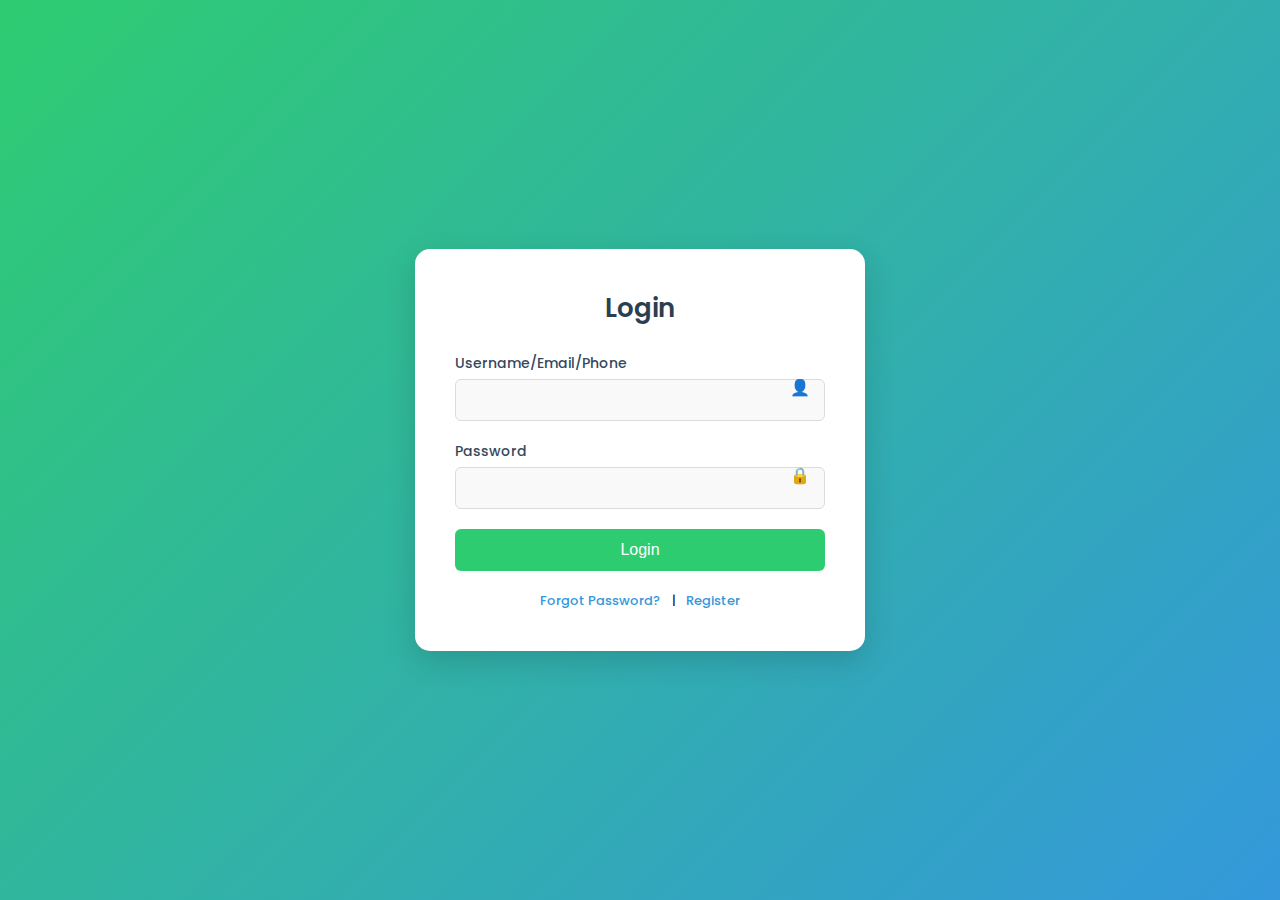
<file: trackmyclassproject/index.html>
<!DOCTYPE html>
<html lang="en">
<head>
    <meta charset="UTF-8">
    <meta name="viewport" content="width=device-width, initial-scale=1.0">
    <title>Smart Register - Home</title>
    <link href="https://fonts.googleapis.com/css2?family=Poppins:wght@300;400;500;600&display=swap" rel="stylesheet">
    <style>
        * { margin: 0; padding: 0; box-sizing: border-box; }
        body { font-family: 'Poppins', sans-serif; min-height: 100vh; background: linear-gradient(135deg, #2ecc71, #3498db); display: flex; flex-direction: column; align-items: center; transition: opacity 0.3s ease; }
        .header { width: 100%; padding: 20px 40px; background: #ffffff; border-radius: 0 0 15px 15px; box-shadow: 0 10px 30px rgba(0, 0, 0, 0.15); display: flex; justify-content: space-between; align-items: center; position: sticky; top: 0; z-index: 1000; transition: all 0.3s ease; }
        .header:hover { box-shadow: 0 15px 40px rgba(0, 0, 0, 0.2); }
        .header-greeting { font-size: 26px; font-weight: 600; color: #2c3e50; text-align: center; flex-grow: 1; }
        
        /* Hamburger Menu Styles */
        .hamburger { display: none; font-size: 24px; background: none; border: none; cursor: pointer; color: #2c3e50; }
        .header-buttons { display: flex; gap: 10px; }
        .logout-btn { padding: 12px 20px; background: #e74c3c; color: #fff; border: none; border-radius: 6px; cursor: pointer; font-size: 16px; font-weight: 500; transition: background 0.3s ease, transform 0.2s ease; position: relative; overflow: hidden; }
        .logout-btn:hover { background: #c0392b; transform: translateY(-2px); }
        .menu-content { display: none; position: absolute; top: 100%; right: 40px; background: #ffffff; border-radius: 6px; box-shadow: 0 5px 15px rgba(0, 0, 0, 0.1); padding: 10px; }

        .container { background: #ffffff; padding: 40px; border-radius: 15px; box-shadow: 0 10px 30px rgba(0, 0, 0, 0.15); width: 90%; max-width: 800px; margin-top: 40px; transition: all 0.3s ease; }
        .container:hover { box-shadow: 0 15px 40px rgba(0, 0, 0, 0.2); }
        .welcome-message { font-size: 28px; font-weight: 500; color: #2c3e50; text-align: center; margin-bottom: 25px; }
        .info-text { font-size: 14px; color: #7f8c8d; text-align: center; margin-bottom: 20px; }
        .action-buttons { display: flex; flex-wrap: wrap; gap: 15px; justify-content: center; }
        .action-btn { padding: 12px 28px; background: #2ecc71; color: #fff; border: none; border-radius: 6px; cursor: pointer; font-size: 16px; font-weight: 500; transition: background 0.3s ease, transform 0.2s ease; position: relative; overflow: hidden; }
        .action-btn:hover { background: #27ae60; transform: translateY(-2px); }
        .action-btn:disabled, .logout-btn:disabled { background: #95a5a6; cursor: not-allowed; transform: none; }
        .tooltip { position: absolute; bottom: 100%; left: 50%; transform: translateX(-50%); background: #34495e; color: #fff; padding: 5px 10px; border-radius: 4px; font-size: 12px; visibility: hidden; opacity: 0; transition: opacity 0.2s ease; margin-bottom: 5px; }
        .action-btn:hover .tooltip, .logout-btn:hover .tooltip { visibility: visible; opacity: 1; }
        .attend-percent-btn { background: #f1c40f; }
        .attend-percent-btn:hover { background: #d4ac0d; }
        .marks-entry-btn { background: #3498db; }
        .marks-entry-btn:hover { background: #2980b9; }

        @media (max-width: 768px) {
            .header { padding: 15px 20px; flex-direction: row; gap: 10px; }
            .header-greeting { font-size: 22px; }
            .hamburger { display: block; }
            .header-buttons { display: none; }
            .header-buttons.active { display: block; position: absolute; top: 60px; right: 20px; background: #fff; border-radius: 6px; box-shadow: 0 5px 15px rgba(0, 0, 0, 0.1); padding: 10px; }
            .logout-btn { font-size: 14px; padding: 10px 15px; width: 100%; }
            .container { padding: 30px; max-width: 90%; margin-top: 20px; }
            .welcome-message { font-size: 22px; }
            .action-btn { font-size: 14px; padding: 10px 22px; width: 100%; max-width: 200px; }
        }
    </style>
</head>
<body>
    <div class="header" role="navigation">
        <span class="header-greeting" id="headerGreeting">Welcome, User!</span>
        <button class="hamburger" aria-label="Menu" onclick="toggleMenu()">☰</button>
        <div class="header-buttons" id="headerButtons">
            <button class="logout-btn" onclick="logout()" aria-label="Logout">
                Logout
                <span class="tooltip">End your session</span>
            </button>
        </div>
    </div>
    <div class="container" role="main">
        <div class="welcome-message" id="welcomeMessage">Welcome, User!</div>
        <div class="info-text" id="lastLogin"></div>
        <div class="action-buttons">
            <button class="action-btn" onclick="navigateTo('departments.html')" aria-label="Take Attendance">
                Take Attendance
                <span class="tooltip">Record attendance</span>
            </button>
            <button class="action-btn" onclick="navigateTo('attendance_history.html')" aria-label="Attendance Data">
                Attendance Data
                <span class="tooltip">View past records</span>
            </button>
            <button class="action-btn attend-percent-btn" onclick="navigateToReport()" aria-label="Attendance Percentage">
                Attendance Percentage
                <span class="tooltip">View attendance report</span>
            </button>
            <button class="action-btn marks-entry-btn" onclick="navigateToMarksEntry()" aria-label="Marks Entry">
                Marks Entry
                <span class="tooltip">Enter student marks</span>
            </button>
        </div>
    </div>

    <script>
        document.addEventListener('DOMContentLoaded', initializePage);

        function initializePage() {
            try {
                const loggedInUser = JSON.parse(localStorage.getItem('loggedInUser'));
                if (!loggedInUser || !loggedInUser.username || !loggedInUser.email) {
                    throw new Error('Invalid user session');
                }
                
                const username = loggedInUser.username;
                document.getElementById('headerGreeting').textContent = `Welcome, ${username}!`;
                document.getElementById('welcomeMessage').textContent = `Welcome, ${username}!`;
                
                const lastLogin = localStorage.getItem('lastLogin');
                if (lastLogin) {
                    document.getElementById('lastLogin').textContent = 
                        `Last login: ${new Date(parseInt(lastLogin)).toLocaleString()}`;
                }
            } catch (error) {
                console.error('Initialization error:', error);
                localStorage.removeItem('loggedInUser');
                navigateTo('login.html');
            }
        }

        function navigateTo(page) {
            try {
                if (!page || typeof page !== 'string') {
                    throw new Error('Invalid navigation target');
                }
                document.body.style.opacity = '0.7';
                document.body.style.cursor = 'wait';
                const buttons = document.querySelectorAll('button');
                buttons.forEach(btn => btn.disabled = true);
                setTimeout(() => {
                    window.location.href = page;
                }, 300);
            } catch (error) {
                console.error('Navigation error:', error);
                alert('Navigation failed. Please try again.');
                resetLoadingState();
            }
        }

        function navigateToReport() {
            navigateTo('attendance-report.html');
        }

        function navigateToMarksEntry() {
            navigateTo('marks_entry.html');
        }

        function logout() {
            try {
                if (confirm('Are you sure you want to logout?')) {
                    document.body.style.opacity = '0.7';
                    document.body.style.cursor = 'wait';
                    localStorage.setItem('lastLogin', Date.now());
                    localStorage.removeItem('loggedInUser');
                    setTimeout(() => {
                        window.location.href = 'login.html';
                    }, 300);
                }
            } catch (error) {
                console.error('Logout error:', error);
                alert('Logout failed. Please try again.');
                resetLoadingState();
            }
        }

        function resetLoadingState() {
            document.body.style.opacity = '1';
            document.body.style.cursor = 'default';
            const buttons = document.querySelectorAll('button');
            buttons.forEach(btn => btn.disabled = false);
        }

        function toggleMenu() {
            const menu = document.getElementById('headerButtons');
            menu.classList.toggle('active');
        }

        document.addEventListener('keydown', (e) => {
            if (e.key === 'Escape') logout();
            if (e.key === 't' && e.altKey) navigateTo('departments.html');
            if (e.key === 'a' && e.altKey) navigateTo('attendance_history.html');
            if (e.key === 'p' && e.altKey) navigateToReport();
            if (e.key === 'm' && e.altKey) navigateToMarksEntry();
        });
    </script>
</body>
</html>
</file>
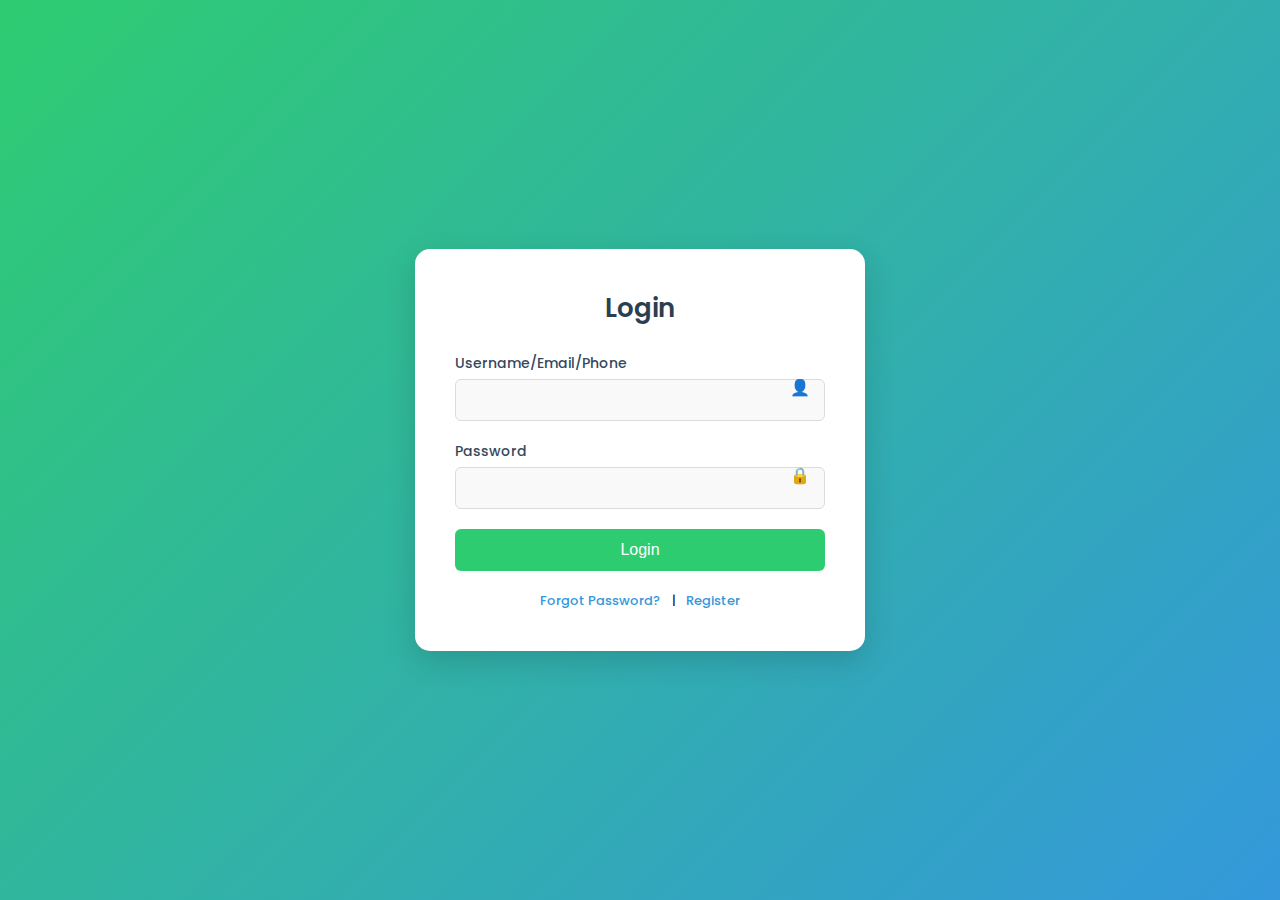
<file: trackmyclassproject/attendance-report.html>
<!DOCTYPE html>
<html lang="en">
<head>
    <meta charset="UTF-8">
    <meta name="viewport" content="width=device-width, initial-scale=1.0">
    <title>Attendance Report - Smart Register</title>
    <link href="https://fonts.googleapis.com/css2?family=Poppins:wght@300;400;500;600&display=swap" rel="stylesheet">
    <style>
        * { margin: 0; padding: 0; box-sizing: border-box; }
        body { font-family: 'Poppins', sans-serif; min-height: 100vh; background: linear-gradient(135deg, #2ecc71, #3498db); display: flex; flex-direction: column; align-items: center; padding: 20px; transition: opacity 0.3s ease; }
        .header { width: 100%; padding: 20px 40px; background: #ffffff; border-radius: 0 0 15px 15px; box-shadow: 0 10px 30px rgba(0, 0, 0, 0.15); display: flex; justify-content: space-between; align-items: center; position: sticky; top: 0; z-index: 1000; transition: all 0.3s ease; }
        .header:hover { box-shadow: 0 15px 40px rgba(0, 0, 0, 0.2); }
        .header-greeting { font-size: 26px; font-weight: 600; color: #2c3e50; text-align: center; flex-grow: 1; }
        .hamburger { display: none; font-size: 24px; background: none; border: none; color: #2c3e50; cursor: pointer; padding: 5px; }
        .menu-container { position: relative; }
        .menu { display: flex; gap: 10px; }
        .back-btn { padding: 12px 20px; background: #3498db; color: #fff; border: none; border-radius: 6px; cursor: pointer; font-size: 16px; font-weight: 500; transition: background 0.3s ease, transform 0.2s ease; position: relative; overflow: hidden; }
        .back-btn:hover { background: #2980b9; transform: translateY(-2px); }
        .menu-btn { padding: 12px 20px; background: #e74c3c; color: #fff; border: none; border-radius: 6px; cursor: pointer; font-size: 16px; font-weight: 500; transition: background 0.3s ease, transform 0.2s ease; }
        .menu-btn:hover { background: #c0392b; transform: translateY(-2px); }
        .tooltip { position: absolute; bottom: 100%; left: 50%; transform: translateX(-50%); background: #34495e; color: #fff; padding: 5px 10px; border-radius: 4px; font-size: 12px; visibility: hidden; opacity: 0; transition: opacity 0.2s ease; margin-bottom: 5px; }
        .back-btn:hover .tooltip, .menu-btn:hover .tooltip { visibility: visible; opacity: 1; }
        .report-container { background: #ffffff; padding: 40px; border-radius: 15px; box-shadow: 0 10px 30px rgba(0, 0, 0, 0.15); width: 90%; max-width: 800px; margin-top: 40px; transition: all 0.3s ease; position: relative; }
        .report-container:hover { box-shadow: 0 15px 40px rgba(0, 0, 0, 0.2); }
        .selection-container { margin-bottom: 20px; display: flex; gap: 10px; justify-content: center; }
        select { padding: 12px; font-size: 14px; border: 1px solid #dcdcdc; border-radius: 6px; background: #f9f9f9; transition: all 0.3s ease; }
        select:focus { border-color: #3498db; background: #fff; box-shadow: 0 0 10px rgba(52, 152, 219, 0.2); outline: none; }
        table { width: 100%; border-collapse: collapse; margin-top: 20px; }
        th, td { padding: 12px; text-align: center; border-bottom: 1px solid #ddd; }
        th { background: #2ecc71; color: #fff; font-weight: 600; }
        tr:hover { background: #f5f5f5; }
        .low-attendance { background: #e74c3c; color: #fff; }
        .notification-card { position: absolute; top: 10px; left: 50%; transform: translateX(-50%); background: #ffffff; padding: 10px 20px; border-radius: 8px; box-shadow: 0 5px 15px rgba(0, 0, 0, 0.2); font-size: 14px; color: #2c3e50; text-align: center; opacity: 0; transition: opacity 0.5s ease; z-index: 1500; max-width: 80%; }
        .notification-card.active { opacity: 1; }
        @media (max-width: 768px) {
            .header { padding: 15px 20px; flex-direction: row; justify-content: space-between; }
            .header-greeting { font-size: 22px; }
            .hamburger { display: block; }
            .menu { display: none; position: absolute; top: 60px; right: 20px; background: #fff; border-radius: 6px; box-shadow: 0 5px 15px rgba(0, 0, 0, 0.1); padding: 10px; flex-direction: column; gap: 8px; }
            .menu.active { display: flex; }
            .back-btn { font-size: 14px; padding: 10px 15px; }
            .menu-btn { font-size: 14px; padding: 10px 15px; width: 100%; }
            .report-container { padding: 20px; }
            .selection-container { flex-direction: column; }
            select { width: 100%; font-size: 13px; padding: 10px; }
            th, td { font-size: 14px; padding: 8px; }
            .notification-card { font-size: 12px; padding: 8px 16px; max-width: 90%; }
        }
    </style>
</head>
<body onload="initializeReport()">
    <div class="header">
        <button class="back-btn" onclick="goBack()" aria-label="Back to Dashboard">
            Back
            <span class="tooltip">Return to Dashboard</span>
        </button>
        <span class="header-greeting" id="headerGreeting">Attendance Report</span>
        <div class="menu-container">
            <button class="hamburger" onclick="toggleMenu()" aria-label="Toggle menu">☰</button>
            <div class="menu" id="headerMenu">
                <button class="menu-btn" onclick="logout()" aria-label="Logout">
                    Logout
                    <span class="tooltip">End your session</span>
                </button>
            </div>
        </div>
    </div>
    <div class="report-container" id="reportContainer">
        <div id="notificationCard" class="notification-card"></div>
        <div class="selection-container" id="selectionContainer">
            <select id="deptSelect" onchange="updateSections()" aria-label="Select Department">
                <option value="">Select Department</option>
            </select>
            <select id="sectionSelect" onchange="loadReport()" aria-label="Select Section">
                <option value="">Select Section</option>
            </select>
        </div>
        <table id="attendanceTable">
            <thead>
                <tr>
                    <th>Student</th>
                    <th>Present Days</th>
                    <th>Absent Days</th>
                    <th>Attendance %</th>
                </tr>
            </thead>
            <tbody id="tableBody"></tbody>
        </table>
    </div>

    <script>
        const loggedInUser = JSON.parse(localStorage.getItem('loggedInUser'));
        if (!loggedInUser) {
            window.location.href = 'login.html';
        }

        const userEmail = loggedInUser.email;
        const urlParams = new URLSearchParams(window.location.search);
        let currentDepartment = decodeURIComponent(urlParams.get('dept') || '');
        let currentSection = decodeURIComponent(urlParams.get('section') || '');
        const historyKey = `history-${userEmail}`;
        const deptKey = `departments-${userEmail}`;
        let historyDB = JSON.parse(localStorage.getItem(historyKey)) || [];
        let departmentsDB = JSON.parse(localStorage.getItem(deptKey)) || [];

        function initializeReport() {
            document.getElementById('headerGreeting').textContent = `Attendance Report${currentDepartment && currentSection ? ` - ${currentDepartment.toUpperCase()}-${currentSection.toUpperCase()}` : ''}`;
            
            const deptSelect = document.getElementById('deptSelect');
            departmentsDB.forEach(dept => {
                const option = document.createElement('option');
                option.value = dept.name;
                option.textContent = dept.name;
                deptSelect.appendChild(option);
            });

            if (currentDepartment && currentSection) {
                deptSelect.value = currentDepartment;
                updateSections();
                document.getElementById('sectionSelect').value = currentSection;
                loadReport();
            } else {
                document.getElementById('selectionContainer').style.display = 'flex';
            }
        }

        function updateSections() {
            const deptSelect = document.getElementById('deptSelect');
            const sectionSelect = document.getElementById('sectionSelect');
            currentDepartment = deptSelect.value;
            sectionSelect.innerHTML = '<option value="">Select Section</option>';

            if (currentDepartment) {
                const dept = departmentsDB.find(d => d.name === currentDepartment);
                if (dept) {
                    dept.sections.forEach(section => {
                        const option = document.createElement('option');
                        option.value = section;
                        option.textContent = section;
                        sectionSelect.appendChild(option);
                    });
                } else {
                    showNotification('No sections found for this department.');
                }
                document.getElementById('headerGreeting').textContent = `Attendance Report${currentSection ? ` - ${currentDepartment.toUpperCase()}-${currentSection.toUpperCase()}` : ''}`;
            }
        }

        function loadReport() {
            const tableBody = document.getElementById('tableBody');
            tableBody.innerHTML = '';
            currentSection = document.getElementById('sectionSelect').value;

            if (!currentDepartment || !currentSection) {
                tableBody.innerHTML = '<tr><td colspan="4">Please select a department and section.</td></tr>';
                return;
            }

            document.getElementById('headerGreeting').textContent = `Attendance Report - ${currentDepartment.toUpperCase()}-${currentSection.toUpperCase()}`;

            const sectionHistory = historyDB.filter(record => 
                record.department === currentDepartment && record.section === currentSection
            );

            const attendanceStats = {};
            sectionHistory.forEach(record => {
                record.present.forEach(student => {
                    attendanceStats[student] = attendanceStats[student] || { present: 0, absent: 0 };
                    attendanceStats[student].present++;
                });
                record.absent.forEach(student => {
                    attendanceStats[student] = attendanceStats[student] || { present: 0, absent: 0 };
                    attendanceStats[student].absent++;
                });
            });

            Object.entries(attendanceStats).forEach(([student, stats]) => {
                const totalDays = stats.present + stats.absent;
                const percentage = totalDays > 0 ? ((stats.present / totalDays) * 100).toFixed(2) : 0;
                const row = document.createElement('tr');
                row.innerHTML = `
                    <td>${student}</td>
                    <td>${stats.present}</td>
                    <td>${stats.absent}</td>
                    <td ${percentage < 75 ? 'class="low-attendance"' : ''}>${percentage}%</td>
                `;
                tableBody.appendChild(row);
            });

            if (Object.keys(attendanceStats).length === 0) {
                tableBody.innerHTML = '<tr><td colspan="4">No attendance data available.</td></tr>';
            }
        }

        function goBack() {
            try {
                document.body.style.opacity = '0.7';
                document.body.style.cursor = 'wait';
                const buttons = document.querySelectorAll('button');
                buttons.forEach(btn => btn.disabled = true);
                setTimeout(() => {
                    window.location.href = 'index.html';
                }, 300);
            } catch (error) {
                console.error('Navigation error:', error);
                showNotification('Navigation failed. Please try again.');
                document.body.style.opacity = '1';
                document.body.style.cursor = 'default';
                buttons.forEach(btn => btn.disabled = false);
            }
        }

        function logout() {
            if (confirm('Are you sure you want to logout?')) {
                document.body.style.opacity = '0.7';
                document.body.style.cursor = 'wait';
                localStorage.setItem('lastLogin', Date.now());
                localStorage.removeItem('loggedInUser');
                setTimeout(() => {
                    window.location.href = 'login.html';
                }, 300);
            }
        }

        function toggleMenu() {
            const menu = document.getElementById('headerMenu');
            menu.classList.toggle('active');
            document.addEventListener('click', closeMenuOutside, { once: true });
        }

        function closeMenuOutside(e) {
            const menu = document.getElementById('headerMenu');
            const hamburger = document.querySelector('.hamburger');
            if (!menu.contains(e.target) && !hamburger.contains(e.target)) {
                menu.classList.remove('active');
            }
        }

        function showNotification(message) {
            const notificationCard = document.getElementById('notificationCard');
            notificationCard.textContent = message;
            notificationCard.classList.add('active');
            setTimeout(() => {
                notificationCard.classList.remove('active');
            }, 2000);
        }
    </script>
</body>
</html>
</file>
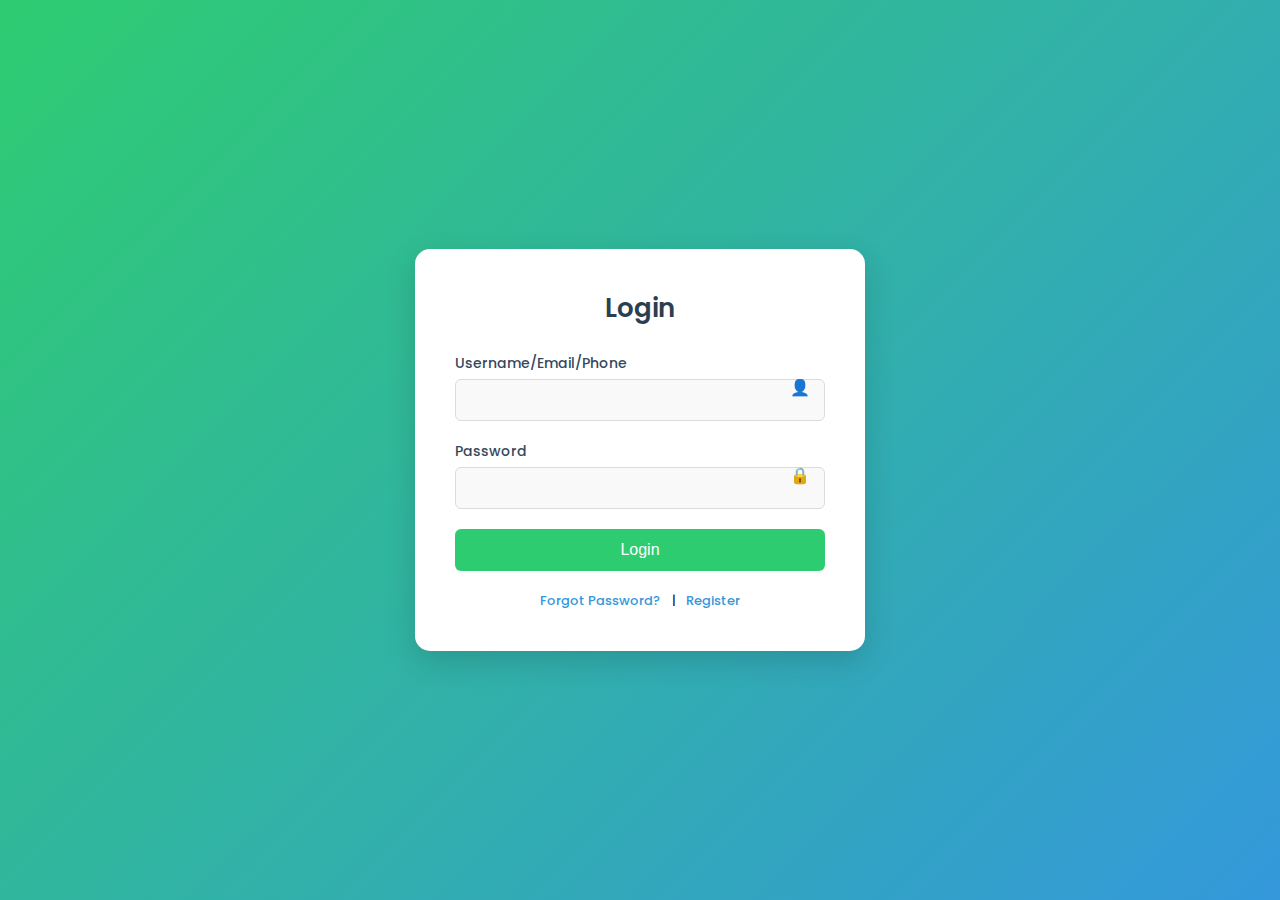
<file: trackmyclassproject/attendance.html>
<!DOCTYPE html>
<html lang="en">
<head>
    <meta charset="UTF-8">
    <meta name="viewport" content="width=device-width, initial-scale=1.0">
    <title>Attendance - Smart Register</title>
    <link href="https://fonts.googleapis.com/css2?family=Poppins:wght@300;400;500;600&display=swap" rel="stylesheet">
    <style>
        * {
            margin: 0;
            padding: 0;
            box-sizing: border-box;
        }
        body {
            font-family: 'Poppins', sans-serif;
            min-height: 100vh;
            background: linear-gradient(135deg, #2ecc71, #3498db);
            display: flex;
            flex-direction: column;
            align-items: center;
            transition: opacity 0.3s ease;
        }
        .header {
            width: 100%;
            padding: 20px 40px;
            background: #ffffff;
            border-radius: 0 0 15px 15px;
            box-shadow: 0 10px 30px rgba(0, 0, 0, 0.15);
            display: flex;
            justify-content: space-between;
            align-items: center;
            position: sticky;
            top: 0;
            z-index: 1000;
            transition: all 0.3s ease;
        }
        .header:hover {
            box-shadow: 0 15px 40px rgba(0, 0, 0, 0.2);
        }
        .header-greeting {
            font-size: 26px;
            font-weight: 600;
            color: #2c3e50;
            text-align: center;
            flex-grow: 1;
        }
        .hamburger {
            display: none;
            font-size: 24px;
            background: none;
            border: none;
            color: #2c3e50;
            cursor: pointer;
            padding: 5px;
        }
        .header-buttons {
            display: flex;
            gap: 10px;
        }
        .back-btn {
            padding: 12px 20px;
            background: #3498db;
            color: #fff;
            border: none;
            border-radius: 6px;
            cursor: pointer;
            font-size: 16px;
            font-weight: 500;
            transition: background 0.3s ease, transform 0.2s ease;
            position: relative;
            overflow: hidden;
        }
        .back-btn:hover {
            background: #2980b9;
            transform: translateY(-2px);
        }
        .logout-btn, .select-btn, .delete-All-btn, .create-multi-btn, .add-button {
            padding: 12px 20px;
            background: #e74c3c;
            color: #fff;
            border: none;
            border-radius: 6px;
            cursor: pointer;
            font-size: 16px;
            font-weight: 500;
            transition: background 0.3s ease, transform 0.2s ease;
            position: relative;
            overflow: hidden;
        }
        .logout-btn:hover, .select-btn:hover, .delete-All-btn:hover, .create-multi-btn:hover, .add-button:hover {
            background: #c0392b;
            transform: translateY(-2px);
        }
        .add-button {
            background: #2ecc71;
        }
        .add-button:hover {
            background: #27ae60;
        }
        .create-multi-btn {
            background: #3498db;
        }
        .create-multi-btn:hover {
            background: #2980b9;
        }
        .delete-All-btn {
            background: #e74c3c;
        }
        .delete-All-btn:hover {
            background: #c0392b;
        }
        .select-btn.active {
            background: #e74c3c;
        }
        .select-btn.active:hover {
            background: #c0392b;
        }
        .tooltip {
            position: absolute;
            bottom: 100%;
            left: 50%;
            transform: translateX(-50%);
            background: #34495e;
            color: #fff;
            padding: 5px 10px;
            border-radius: 4px;
            font-size: 12px;
            visibility: hidden;
            opacity: 0;
            transition: opacity 0.2s ease;
            margin-bottom: 5px;
        }
        .back-btn:hover .tooltip,
        .logout-btn:hover .tooltip, 
        .select-btn:hover .tooltip, 
        .delete-All-btn:hover .tooltip, 
        .create-multi-btn:hover .tooltip, 
        .add-button:hover .tooltip {
            visibility: visible;
            opacity: 1;
        }
        .container {
            background: #ffffff;
            padding: 40px;
            border-radius: 15px;
            box-shadow: 0 10px 30px rgba(0, 0, 0, 0.15);
            width: 90%;
            max-width: 800px;
            margin-top: 40px;
            margin-bottom: 20px;
            transition: all 0.3s ease;
            display: flex;
            flex-wrap: wrap;
            gap: 15px;
            justify-content: center;
        }
        .container:hover {
            box-shadow: 0 15px 40px rgba(0, 0, 0, 0.2);
        }
        .hex-button {
            width: 70px;
            height: 70px;
            background: #2ecc71;
            clip-path: polygon(50% 0%, 100% 25%, 100% 75%, 50% 100%, 0% 75%, 0% 25%);
            display: flex;
            align-items: center;
            justify-content: center;
            color: #fff;
            font-weight: 500;
            font-size: 14px;
            cursor: pointer;
            transition: all 0.3s ease;
        }
        .hex-button:hover {
            background: #27ae60;
            transform: scale(1.05);
        }
        .hex-button.red {
            background: #e74c3c;
        }
        .hex-button.red:hover {
            background: #c0392b;
        }
        .hex-button.selected {
            background: #3498db;
            border: 2px solid #ffffff;
        }
        .hex-button.selected:hover {
            background: #2980b9;
        }
        .button-group {
            display: flex;
            gap: 15px;
            justify-content: center;
            width: 90%;
            max-width: 800px;
            padding: 10px 0;
        }
        .submit-button {
            padding: 12px 28px;
            background: #3498db;
            color: #fff;
            border: none;
            border-radius: 6px;
            cursor: pointer;
            font-size: 16px;
            font-weight: 500;
            transition: background 0.3s ease;
        }
        .submit-button:hover {
            background: #2980b9;
        }
        .context-menu {
            position: absolute;
            background: #ffffff;
            border-radius: 15px;
            box-shadow: 0 10px 30px rgba(0, 0, 0, 0.15);
            z-index: 2000;
            display: none;
            flex-direction: column;
            opacity: 0;
            transition: opacity 0.2s ease;
        }
        .context-menu.active {
            display: flex;
            opacity: 1;
        }
        .context-menu button {
            padding: 12px 16px;
            background: #3498db;
            color: #fff;
            border: none;
            cursor: pointer;
            font-size: 14px;
            font-weight: 500;
            transition: background 0.3s ease;
        }
        .context-menu button:hover {
            background: #2980b9;
        }
        .context-menu .delete-btn {
            background: #e74c3c;
        }
        .context-menu .delete-btn:hover {
            background: #c0392b;
        }
        button:disabled {
            background: #95a5a6;
            cursor: not-allowed;
            transform: none;
        }
        @media (max-width: 768px) {
    .header {
        padding: 15px 20px;
        flex-direction: row;
        justify-content: space-between;
    }
    .header-greeting {
        font-size: 22px;
    }
    .hamburger {
        display: block;
    }
    .header-buttons {
        display: none;
        position: absolute;
        top: 60px;
        right: 20px;
        background: #fff;
        border-radius: 6px;
        box-shadow: 0 5px 15px rgba(0, 0, 0, 0.1);
        padding: 10px;
        flex-direction: column;
        gap: 8px;
    }
    .header-buttons.active {
        display: flex;
    }
    .back-btn {
        font-size: 14px;
        padding: 10px 15px;
    }
    .logout-btn, .select-btn, .delete-All-btn, .create-multi-btn, .add-button {
        font-size: 14px;
        padding: 10px 15px;
        width: 100%;
    }
    .container {
        padding: 30px;
        max-width: 90%;
        gap: 10px;
        margin-top: 20px;
    }
    .hex-button {
        width: 50px;
        height: 50px;
        font-size: 12px;
    }
    .button-group {
        flex-direction: column;
        gap: 10px;
        align-items: center; /* Added to center children horizontally */
    }
    .submit-button {
        font-size: 14px;
        padding: 10px 22px;
        width: 100%;
        max-width: 200px;
    }
}
    </style>
</head>
<body onload="loadButtons()">
    <div class="header">
        <button class="back-btn" onclick="goBack()" aria-label="Back to Dashboard">
            Back
            <span class="tooltip">Return to Dashboard</span>
        </button>
        <span class="header-greeting" id="headerGreeting">Welcome, User!</span>
        <button class="hamburger" onclick="toggleMenu()" aria-label="Toggle menu">☰</button>
        <div class="header-buttons" id="headerButtons">
            <button class="logout-btn" onclick="logout()" aria-label="Logout">
                Logout
                <span class="tooltip">End your session</span>
            </button>
            <button class="select-btn" id="selectBtn" onclick="toggleSelectDelete()" aria-label="Toggle select/delete mode">
                Select
                <span class="tooltip">Toggle select/delete mode</span>
            </button>
            <button class="delete-All-btn" onclick="deleteAllButtons()" aria-label="Delete all buttons">
                Delete All
                <span class="tooltip">Delete all students</span>
            </button>
            <button class="create-multi-btn" onclick="createMultipleButtons()" aria-label="Create multiple buttons">
                Create Multi
                <span class="tooltip">Add multiple students</span>
            </button>
            <button class="add-button" onclick="addHexagon()" aria-label="Add new hexagon button">
                Add
                <span class="tooltip">Add a single student</span>
            </button>
        </div>
    </div>
    <div class="container" id="buttonContainer"></div>
    <div class="button-group">
        <button class="submit-button" onclick="submitSelected()" aria-label="Submit selected attendance">Submit</button>
    </div>
    <div id="contextMenu" class="context-menu"></div>

    <script>
        const loggedInUser = JSON.parse(localStorage.getItem('loggedInUser'));
        if (!loggedInUser) {
            window.location.href = 'login.html';
        }

        const userEmail = loggedInUser.email;
        const urlParams = new URLSearchParams(window.location.search);
        const currentDepartment = decodeURIComponent(urlParams.get('dept') || 'Unknown Dept');
        const currentSection = decodeURIComponent(urlParams.get('section') || 'Unknown Section');
        const attendanceKey = `attendance-${userEmail}`;
        const historyKey = `history-${userEmail}`;
        let attendanceDB = JSON.parse(localStorage.getItem(attendanceKey)) || {};
        let historyDB = JSON.parse(localStorage.getItem(historyKey)) || [];
        let currentLabel = null;
        let isDeleteMode = false;

        document.getElementById('headerGreeting').textContent = `Welcome, ${loggedInUser.username}! - ${currentDepartment.toUpperCase()}-${currentSection.toUpperCase()}`;

        function loadButtons() {
            const container = document.getElementById('buttonContainer');
            container.innerHTML = '';
            const sectionAttendance = attendanceDB[`${currentDepartment}-${currentSection}`] || { students: [] };
            sectionAttendance.students.forEach(student => {
                createButton(student.label, student.present);
            });
        }

        function createButton(label, isPresent = true) {
            const container = document.getElementById('buttonContainer');
            const button = document.createElement('div');
            button.className = 'hex-button';
            button.innerText = label;
            button.setAttribute('aria-label', `Mark attendance for ${label}`);
            if (!isPresent) button.classList.add('red');
            button.onclick = () => toggleButton(button);
            button.ondblclick = () => createRangeFromButton(label);
            button.addEventListener('contextmenu', (e) => {
                e.preventDefault();
                showContextMenu(e, label);
            });
            container.appendChild(button);
        }

        function toggleButton(button) {
            if (isDeleteMode) {
                button.classList.toggle('selected');
            } else {
                button.classList.toggle('red');
            }
        }

        function toggleSelectDelete() {
            const selectBtn = document.getElementById('selectBtn');
            if (!isDeleteMode) {
                isDeleteMode = true;
                selectBtn.innerText = 'Delete';
                selectBtn.classList.add('active');
            } else {
                const selectedButtons = document.querySelectorAll('.hex-button.selected');
                if (selectedButtons.length > 0) {
                    selectedButtons.forEach(btn => btn.remove());
                    saveAttendance();
                }
                isDeleteMode = false;
                selectBtn.innerText = 'Select';
                selectBtn.classList.remove('active');
                clearSelections();
            }
        }

        function clearSelections() {
            const buttons = document.querySelectorAll('.hex-button');
            buttons.forEach(btn => btn.classList.remove('selected'));
        }

        function addHexagon() {
            const container = document.getElementById('buttonContainer');
            const existingLabels = Array.from(container.children).map(btn => btn.innerText);
            const newLabel = getNextLabel(existingLabels);
            if (existingLabels.includes(newLabel)) {
                alert('This label already exists!');
                return;
            }
            createButton(newLabel);
            saveAttendance();
        }

        function getNextLabel(existingLabels) {
            if (!existingLabels.length) return 'L1';
            const lastLabel = existingLabels[existingLabels.length - 1];
            const matchL = lastLabel.match(/^L(\d+)$/);
            if (matchL) return `L${Number(matchL[1]) + 1}`;
            const matchAlpha = lastLabel.match(/^([A-Z])(\d+)$/);
            if (matchAlpha) return `${matchAlpha[1]}${Number(matchAlpha[2]) + 1}`;
            const matchNum = lastLabel.match(/^(\d+)$/);
            if (matchNum) return `${Number(matchNum[1]) + 1}`;
            return 'L1';
        }

        function createMultipleButtons() {
            const rangeInput = prompt('Enter a range (e.g., 1-40, A0-C5, L1-L14, 67-L14):');
            if (!rangeInput) return;

            const [start, end] = rangeInput.split('-');
            const newLabels = parseRange(start, end);
            if (newLabels.length === 0) {
                alert('Invalid range format!');
                return;
            }

            const container = document.getElementById('buttonContainer');
            const existingLabels = Array.from(container.children).map(btn => btn.innerText);
            newLabels.forEach(label => {
                if (!existingLabels.includes(label)) {
                    createButton(label);
                }
            });
            saveAttendance();
        }

        function createRangeFromButton(baseLabel) {
            const rangeInput = prompt(`Enter a range starting from ${baseLabel} (e.g., ${baseLabel}-L5):`, `${baseLabel}-`);
            if (!rangeInput) return;

            const [start, end] = rangeInput.split('-');
            if (start !== baseLabel) {
                alert('Start must match the double-clicked button!');
                return;
            }
            const newLabels = parseRange(start, end);
            if (newLabels.length === 0) {
                alert('Invalid range format!');
                return;
            }

            const container = document.getElementById('buttonContainer');
            const existingLabels = Array.from(container.children).map(btn => btn.innerText);
            newLabels.forEach(label => {
                if (!existingLabels.includes(label) && label !== baseLabel) {
                    createButton(label);
                }
            });
            saveAttendance();
        }

        function parseRange(start, end) {
            const labels = [];
            const alphabet = 'ABCDEFGHIJKLMNOPQRSTUVWXYZ'.split('');

            const startMatchNum = start.match(/^(\d+)$/);
            const endMatchNum = end.match(/^(\d+)$/);
            if (startMatchNum && endMatchNum) {
                const startNum = Number(startMatchNum[1]);
                const endNum = Number(endMatchNum[1]);
                for (let i = startNum; i <= endNum; i++) labels.push(`${i}`);
                return labels;
            }

            const startMatchAlphaNum = start.match(/^([A-Z])(\d+)$/);
            const endMatchAlphaNum = end.match(/^([A-Z])(\d+)$/);
            if (startMatchAlphaNum && endMatchAlphaNum) {
                const startLetter = startMatchAlphaNum[1];
                const endLetter = endMatchAlphaNum[1];
                const startNum = Number(startMatchAlphaNum[2]);
                const endNum = Number(endMatchAlphaNum[2]);
                const startLetterIndex = alphabet.indexOf(startLetter);
                const endLetterIndex = alphabet.indexOf(endLetter);

                if (startLetterIndex > endLetterIndex) return [];

                if (startLetter === 'L' && endLetter === 'L') {
                    for (let i = startNum; i <= endNum; i++) {
                        labels.push(`L${i}`);
                    }
                } else {
                    if (startNum > 9 || endNum > 9) return [];
                    for (let letterIndex = startLetterIndex; letterIndex <= endLetterIndex; letterIndex++) {
                        const currentLetter = alphabet[letterIndex];
                        const startForLetter = (letterIndex === startLetterIndex) ? startNum : 0;
                        const endForLetter = (letterIndex === endLetterIndex) ? endNum : 9;
                        for (let num = startForLetter; num <= endForLetter; num++) {
                            labels.push(`${currentLetter}${num}`);
                        }
                    }
                }
                return labels;
            }

            const startNumOnly = start.match(/^(\d+)$/);
            const endAlphaNum = end.match(/^([A-Z])(\d+)$/);
            if (startNumOnly && endAlphaNum) {
                const startNum = Number(startNumOnly[1]);
                const endLetter = endAlphaNum[1];
                const endNum = Number(endAlphaNum[2]);
                const endLetterIndex = alphabet.indexOf(endLetter);

                for (let i = startNum; i <= 99; i++) {
                    labels.push(`${i}`);
                }

                if (endLetter === 'L') {
                    for (let letterIndex = 0; letterIndex < alphabet.indexOf('L'); letterIndex++) {
                        const currentLetter = alphabet[letterIndex];
                        for (let num = 0; num <= 9; num++) {
                            labels.push(`${currentLetter}${num}`);
                        }
                    }
                    for (let num = 1; num <= endNum; num++) {
                        labels.push(`L${num}`);
                    }
                } else {
                    if (endNum > 9) return [];
                    for (let letterIndex = 0; letterIndex <= endLetterIndex; letterIndex++) {
                        const currentLetter = alphabet[letterIndex];
                        const maxNum = (currentLetter === endLetter) ? endNum : 9;
                        for (let num = 0; num <= maxNum; num++) {
                            labels.push(`${currentLetter}${num}`);
                        }
                    }
                }
                return labels;
            }

            return [];
        }

        function deleteAllButtons() {
            if (!confirm('Are you sure you want to delete all buttons?')) return;
            const container = document.getElementById('buttonContainer');
            container.innerHTML = '';
            isDeleteMode = false;
            const selectBtn = document.getElementById('selectBtn');
            selectBtn.innerText = 'Select';
            selectBtn.classList.remove('active');
            saveAttendance();
        }

        function showContextMenu(e, label) {
            currentLabel = label;
            const contextMenu = document.getElementById('contextMenu');
            contextMenu.innerHTML = `
                <button class="edit-btn" onclick="editButton()" aria-label="Edit button">Edit</button>
                <button class="delete-btn" onclick="deleteButton()" aria-label="Delete button">Delete</button>
            `;
            contextMenu.classList.add('active');
            const { pageX: x, pageY: y } = e;
ರ

            const { offsetWidth: menuWidth, offsetHeight: menuHeight } = contextMenu;
            contextMenu.style.left = `${Math.min(x, window.innerWidth - menuWidth)}px`;
            contextMenu.style.top = `${Math.min(y, window.innerHeight - menuHeight)}px`;
            document.addEventListener('click', hideContextMenu, { once: true });
        }

        function hideContextMenu() {
            document.getElementById('contextMenu').classList.remove('active');
            currentLabel = null;
        }

        function editButton() {
            if (!currentLabel) return;
            const newLabel = prompt('Edit button label:', currentLabel);
            if (!newLabel || newLabel.trim() === '' || newLabel === currentLabel) return;

            const container = document.getElementById('buttonContainer');
            const buttons = container.querySelectorAll('.hex-button');
            for (let btn of buttons) {
                if (btn.innerText === newLabel) {
                    alert('This label already exists!');
                    return;
                }
            }

            const button = Array.from(buttons).find(btn => btn.innerText === currentLabel);
            if (button) {
                const isRed = button.classList.contains('red');
                const isSelected = button.classList.contains('selected');
                button.innerText = newLabel;
                button.setAttribute('aria-label', `Mark attendance for ${newLabel}`);
                button.onclick = () => toggleButton(button);
                button.ondblclick = () => createRangeFromButton(newLabel);
                button.removeEventListener('contextmenu', null);
                button.addEventListener('contextmenu', (e) => {
                    e.preventDefault();
                    showContextMenu(e, newLabel);
                });
                if (isRed) button.classList.add('red');
                if (isSelected) button.classList.add('selected');
            }
            saveAttendance();
            hideContextMenu();
        }

        function deleteButton() {
            if (!currentLabel) return;
            const container = document.getElementById('buttonContainer');
            const button = Array.from(container.querySelectorAll('.hex-button')).find(btn => btn.innerText === currentLabel);
            if (button && confirm(`Delete button "${currentLabel}"?`)) {
                button.remove();
                saveAttendance();
            }
            hideContextMenu();
        }

        function saveAttendance() {
            const buttons = document.querySelectorAll('.hex-button');
            const students = Array.from(buttons).map(btn => ({
                label: btn.innerText,
                present: !btn.classList.contains('red')
            }));
            attendanceDB[`${currentDepartment}-${currentSection}`] = { students };
            localStorage.setItem(attendanceKey, JSON.stringify(attendanceDB));
        }

        function submitSelected() {
            const buttons = document.querySelectorAll('.hex-button');
            
            const presentLabels = Array.from(buttons)
                .filter(btn => !btn.classList.contains('red'))
                .map(btn => btn.innerText);
            const absentLabels = Array.from(buttons)
                .filter(btn => btn.classList.contains('red'))
                .map(btn => btn.innerText);
            
            if (presentLabels.length === 0 && absentLabels.length === 0) {
                alert('No students to submit!');
                return;
            }
            
            const attendanceRecord = {
                department: currentDepartment,
                section: currentSection,
                date: new Date().toISOString(),
                present: presentLabels,
                absent: absentLabels
            };
            
            historyDB.push(attendanceRecord);
            localStorage.setItem(historyKey, JSON.stringify(historyDB));
            
            buttons.forEach(btn => {
                btn.classList.remove('selected');
                btn.classList.remove('red');
            });
            
            saveAttendance();
            
            document.body.style.opacity = '0.7';
            document.body.style.cursor = 'wait';
            const allButtons = document.querySelectorAll('button');
            allButtons.forEach(btn => btn.disabled = true);
            setTimeout(() => {
                alert(`Attendance submitted!\nPresent: ${presentLabels.length}\nAbsent: ${absentLabels.length}`);
                resetLoadingState();
            }, 300);
            
            isDeleteMode = false;
            const selectBtn = document.getElementById('selectBtn');
            selectBtn.innerText = 'Select';
            selectBtn.classList.remove('active');
        }

        function logout() {
            if (confirm('Are you sure you want to logout?')) {
                saveAttendance();
                document.body.style.opacity = '0.7';
                document.body.style.cursor = 'wait';
                const buttons = document.querySelectorAll('button');
                buttons.forEach(btn => btn.disabled = true);
                localStorage.setItem('lastLogin', Date.now());
                localStorage.removeItem('loggedInUser');
                setTimeout(() => {
                    window.location.href = 'login.html';
                }, 300);
            }
        }

        function goBack() {
            saveAttendance();
            document.body.style.opacity = '0.7';
            document.body.style.cursor = 'wait';
            const buttons = document.querySelectorAll('button');
            buttons.forEach(btn => btn.disabled = true);
            setTimeout(() => {
                window.location.href = 'index.html';
            }, 300);
        }

        function toggleMenu() {
            const menu = document.getElementById('headerButtons');
            menu.classList.toggle('active');
            document.addEventListener('click', closeMenuOutside, { once: true });
        }

        function closeMenuOutside(e) {
            const menu = document.getElementById('headerButtons');
            const hamburger = document.querySelector('.hamburger');
            if (!menu.contains(e.target) && !hamburger.contains(e.target)) {
                menu.classList.remove('active');
            }
        }

        function resetLoadingState() {
            document.body.style.opacity = '1';
            document.body.style.cursor = 'default';
            const buttons = document.querySelectorAll('button');
            buttons.forEach(btn => btn.disabled = false);
        }
    </script>
</body>
</html>
</file>
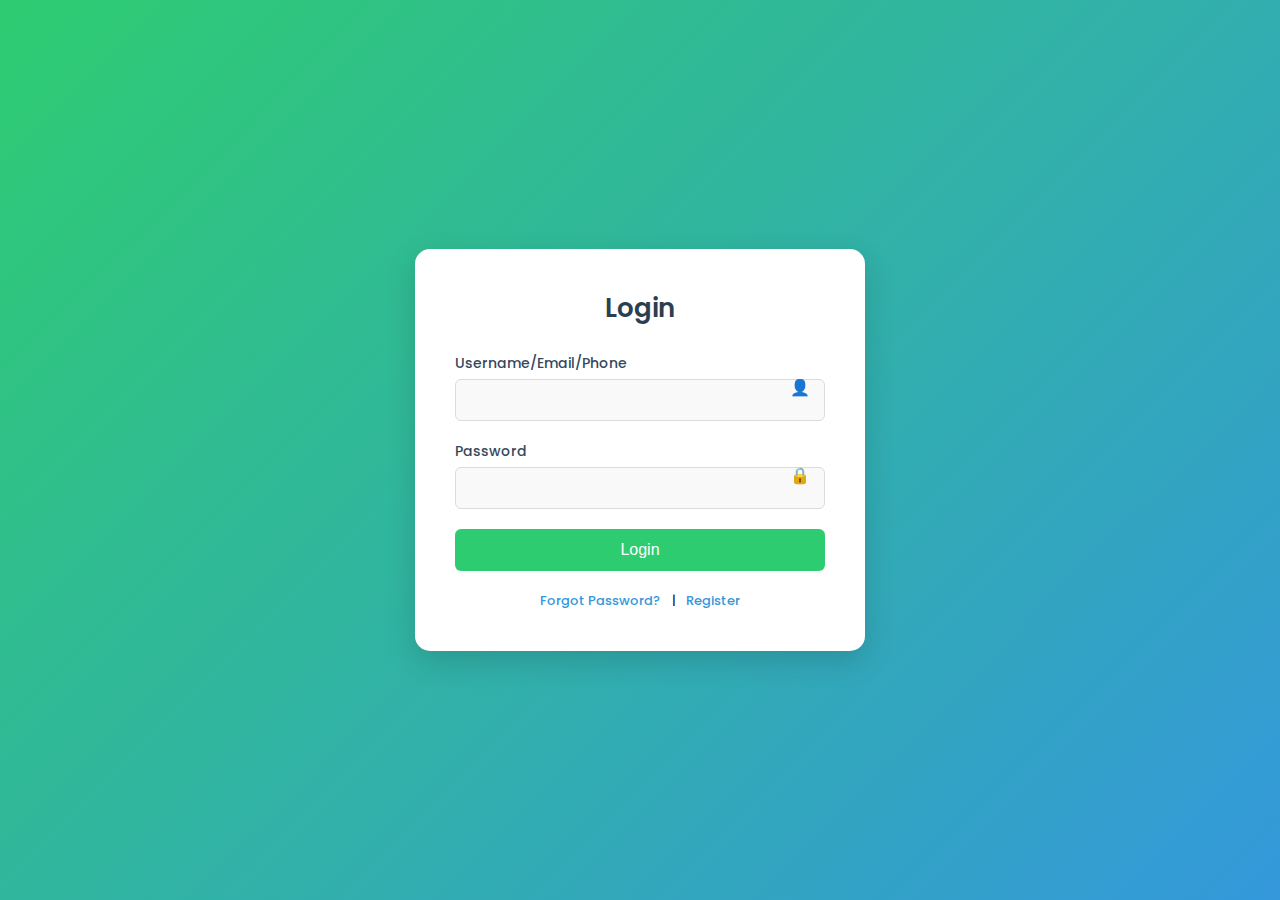
<file: trackmyclassproject/attendance_history.html>
<!DOCTYPE html>
<html lang="en">
<head>
    <meta charset="UTF-8">
    <meta name="viewport" content="width=device-width, initial-scale=1.0">
    <title>Attendance Data - Smart Register</title>
    <link href="https://fonts.googleapis.com/css2?family=Poppins:wght@300;400;500;600&display=swap" rel="stylesheet">
    <style>
        * {
    margin: 0;
    padding: 0;
    box-sizing: border-box;
}

body {
    font-family: 'Poppins', sans-serif;
    min-height: 100vh;
    background: linear-gradient(135deg, #2ecc71, #3498db);
    display: flex;
    flex-direction: column;
    align-items: center;
    transition: opacity 0.3s ease;
    overflow-x: hidden; /* Prevent horizontal scroll */
}

.header {
    width: 100%;
    padding: 20px 40px;
    background: #ffffff;
    border-radius: 0 0 15px 15px;
    box-shadow: 0 10px 30px rgba(0, 0, 0, 0.15);
    display: flex;
    justify-content: space-between;
    align-items: center;
    position: sticky;
    top: 0;
    z-index: 1000;
    transition: all 0.3s ease;
}

.header:hover {
    box-shadow: 0 15px 40px rgba(0, 0, 0, 0.2);
}

.header-greeting {
    font-size: 26px;
    font-weight: 600;
    color: #2c3e50;
    text-align: center;
    flex-grow: 1;
}

.hamburger {
    display: none;
    font-size: 24px;
    background: none;
    border: none;
    color: #2c3e50;
    cursor: pointer;
    padding: 5px;
}

.menu-container {
    position: relative;
}

.menu {
    display: flex;
    gap: 10px;
}

.back-btn {
    padding: 12px 20px;
    background: #3498db;
    color: #fff;
    border: none;
    border-radius: 6px;
    cursor: pointer;
    font-size: 16px;
    font-weight: 500;
    transition: background 0.3s ease, transform 0.2s ease;
    position: relative;
    overflow: hidden;
}

.back-btn:hover {
    background: #2980b9;
    transform: translateY(-2px);
}

.menu-btn {
    padding: 12px 20px;
    background: #e74c3c;
    color: #fff;
    border: none;
    border-radius: 6px;
    cursor: pointer;
    font-size: 16px;
    font-weight: 500;
    transition: background 0.3s ease, transform 0.2s ease;
}

.menu-btn:hover {
    background: #c0392b;
    transform: translateY(-2px);
}

.tooltip {
    position: absolute;
    bottom: 100%;
    left: 50%;
    transform: translateX(-50%);
    background: #34495e;
    color: #fff;
    padding: 5px 10px;
    border-radius: 4px;
    font-size: 12px;
    visibility: hidden;
    opacity: 0;
    transition: opacity 0.2s ease;
    margin-bottom: 5px;
}

.back-btn:hover .tooltip,
.menu-btn:hover .tooltip {
    visibility: visible;
    opacity: 1;
}

.search-container {
    width: 90%;
    max-width: 1200px;
    display: flex;
    gap: 10px;
    margin-top: 40px;
    margin-bottom: 15px;
    justify-content: center;
}

.search-container input {
    padding: 12px;
    font-size: 14px;
    border: 1px solid #dcdcdc;
    border-radius: 6px;
    background: #f9f9f9;
    width: 40%;
    max-width: 300px;
    transition: all 0.3s ease;
}

.search-container input:focus {
    border-color: #3498db;
    background: #fff;
    box-shadow: 0 0 10px rgba(52, 152, 219, 0.2);
    outline: none;
}

.search-container input::placeholder {
    color: #7f8c8d;
}

.history-container {
    width: 90%;
    max-width: 1200px;
    background: #ffffff;
    padding: 20px;
    border-radius: 15px;
    box-shadow: 0 10px 30px rgba(0, 0, 0, 0.15);
    transition: all 0.3s ease;
    display: flex;
    flex-direction: column;
    gap: 10px;
    overflow-y: auto;
    height: calc(100vh - 200px); /* Dynamic height for most of the screen */
    min-height: 300px; /* Minimum height for usability */
    position: relative;
}

.history-container:hover {
    box-shadow: 0 15px 40px rgba(0, 0, 0, 0.2);
}

table {
    width: 100%;
    border-collapse: collapse;
    table-layout: auto; /* Changed to auto for better content fitting */
}

th, td {
    padding: 10px;
    text-align: left;
    border-bottom: 1px solid #dcdcdc;
    color: #34495e;
    word-wrap: break-word;
    overflow-wrap: break-word;
    white-space: normal; /* Allow text wrapping */
}

th {
    background: #2ecc71;
    color: #fff;
    font-weight: 500;
}

td:nth-child(1) { width: 30%; } /* Date-Time */
td:nth-child(2) { width: 30%; } /* Department-Section */
td:nth-child(3) { width: 40%; } /* Absent */

tr:hover {
    background: #f9f9f9;
}

.context-menu {
    position: absolute;
    background: #ffffff;
    border-radius: 15px;
    box-shadow: 0 10px 30px rgba(0, 0, 0, 0.15);
    z-index: 2000;
    display: none;
    flex-direction: column;
    opacity: 0;
    transition: opacity 0.2s ease;
}

.context-menu.active {
    display: flex;
    opacity: 1;
}

.context-menu button {
    padding: 12px 16px;
    background: #3498db;
    color: #fff;
    border: none;
    cursor: pointer;
    font-size: 14px;
    font-weight: 500;
    transition: background 0.3s ease;
}

.context-menu button:hover {
    background: #2980b9;
}

.context-menu .delete-btn {
    background: #e74c3c;
}

.context-menu .delete-btn:hover {
    background: #c0392b;
}

.back-button {
    margin-top: 20px;
    padding: 12px 28px;
    background: #2ecc71;
    color: #fff;
    border: none;
    border-radius: 6px;
    cursor: pointer;
    font-size: 16px;
    font-weight: 500;
    transition: background 0.3s ease;
}

.back-button:hover {
    background: #27ae60;
}

.notification-card {
    position: absolute;
    top: 10px;
    left: 50%;
    transform: translateX(-50%);
    background: #ffffff;
    padding: 10px 20px;
    border-radius: 8px;
    box-shadow: 0 5px 15px rgba(0, 0, 0, 0.2);
    font-size: 14px;
    color: #2c3e50;
    text-align: center;
    opacity: 0;
    transition: opacity 0.5s ease;
    z-index: 1500;
    max-width: 80%;
}

.notification-card.active {
    opacity: 1;
}

@media (max-width: 768px) {
    .header {
        padding: 15px 20px;
        flex-direction: row;
        justify-content: space-between;
    }
    .header-greeting {
        font-size: 22px;
    }
    .hamburger {
        display: block;
    }
    .menu {
        display: none;
        position: absolute;
        top: 60px;
        right: 20px;
        background: #fff;
        border-radius: 6px;
        box-shadow: 0 5px 15px rgba(0, 0, 0, 0.1);
        padding: 10px;
        flex-direction: column;
        gap: 8px;
    }
    .menu.active {
        display: flex;
    }
    .back-btn {
        font-size: 14px;
        padding: 10px 15px;
    }
    .menu-btn {
        font-size: 14px;
        padding: 10px 15px;
        width: 100%;
    }
    .search-container {
        flex-direction: column;
        gap: 8px;
        margin-top: 50px; /* Adjusted for smaller header */
    }
    .search-container input {
        width: 100%;
        max-width: none;
        font-size: 13px;
        padding: 10px;
    }
    .history-container {
        padding: 15px;
        height: calc(100vh - 180px); /* Adjusted height */
        max-width: 95%; /* Slightly wider */
    }
    th, td {
        font-size: 12px;
        padding: 10px;
    }
    td:nth-child(1), td:nth-child(2), td:nth-child(3) {
        width: auto; /* Remove fixed widths on mobile */
    }
    .back-button {
        font-size: 14px;
        padding: 10px 22px;
    }
    .notification-card {
        font-size: 12px;
        padding: 8px 16px;
        max-width: 90%;
    }
}

@media (max-width: 480px) {
    .header-greeting {
        font-size: 18px;
    }
    .back-btn {
        font-size: 12px;
        padding: 8px 12px;
    }
    .menu-btn {
        font-size: 12px;
        padding: 8px 12px;
    }
    .search-container input {
        font-size: 11px;
    }
    .history-container {
        padding: 10px;
        height: calc(100vh - 160px); /* Further adjusted height */
    }
    th, td {
        font-size: 10px;
        padding: 6px;
    }
    .back-button {
        font-size: 13px;
        padding: 8px 20px;
    }
}
    </style>
</head>
<body onload="loadHistory()">
    <div class="header">
        <button class="back-btn" onclick="goBack()" aria-label="Back to Dashboard">
            Back
            <span class="tooltip">Return to Dashboard</span>
        </button>
        <span class="header-greeting" id="headerGreeting">Welcome, User!</span>
        <div class="menu-container">
            <button class="hamburger" onclick="toggleMenu()" aria-label="Toggle menu">☰</button>
            <div class="menu" id="headerMenu">
                <button class="menu-btn" onclick="logout()" aria-label="Logout">
                    Logout
                    <span class="tooltip">End your session</span>
                </button>
            </div>
        </div>
    </div>
    <div class="search-container">
        <input type="text" id="deptSearch" placeholder="Search Department (e.g., CSE)" oninput="filterHistory()" aria-label="Search by department">
        <input type="text" id="sectionSearch" placeholder="Search Section (e.g., Sec A)" oninput="filterHistory()" aria-label="Search by section">
    </div>
    <div class="history-container" id="historyContainer">
        <div id="notificationCard" class="notification-card"></div>
        <table id="historyTable">
            <thead>
                <tr>
                    <th>Date-Time</th>
                    <th>Department-Section</th>
                    <th>Absent</th>
                </tr>
            </thead>
            <tbody id="historyBody"></tbody>
        </table>
    </div>
    <button class="back-button" onclick="navigateTo('index.html')" aria-label="Back to Home">Back to Home</button>
    <div id="contextMenu" class="context-menu"></div>

    <script>
        const loggedInUser = JSON.parse(localStorage.getItem('loggedInUser'));
        if (!loggedInUser) {
            window.location.href = 'login.html';
        }

        const userEmail = loggedInUser.email;
        const historyKey = `history-${userEmail}`;
        let historyDB = JSON.parse(localStorage.getItem(historyKey)) || [];
        let currentRecordIndex = null;

        document.getElementById('headerGreeting').textContent = `Welcome, ${loggedInUser.username}!`;

        function loadHistory() {
            const tbody = document.getElementById('historyBody');
            tbody.innerHTML = '';
            if (historyDB.length === 0) {
                tbody.innerHTML = '<tr><td colspan="3">No attendance records found.</td></tr>';
                return;
            }
            historyDB.forEach((record, index) => {
                const row = document.createElement('tr');
                row.innerHTML = `
                    <td>${new Date(record.date).toLocaleString()}</td>
                    <td>${record.department}-${record.section}</td>
                    <td>${record.absent.join(', ') || 'None'}</td>
                `;
                row.dataset.dept = record.department.toLowerCase();
                row.dataset.section = record.section.toLowerCase();
                row.dataset.index = index;
                row.addEventListener('contextmenu', (e) => {
                    e.preventDefault();
                    showContextMenu(e, index);
                });
                tbody.appendChild(row);
            });
        }

        function filterHistory() {
            const deptInput = document.getElementById('deptSearch').value.toLowerCase().trim();
            const sectionInput = document.getElementById('sectionSearch').value.toLowerCase().trim();
            const rows = document.querySelectorAll('#historyBody tr');

            rows.forEach(row => {
                const dept = row.dataset.dept || '';
                const section = row.dataset.section || '';
                const deptMatch = dept.includes(deptInput);
                const sectionMatch = section.includes(sectionInput);
                row.style.display = (deptInput === '' || deptMatch) && (sectionInput === '' || sectionMatch) ? '' : 'none';
            });
        }

        function showContextMenu(e, index) {
            currentRecordIndex = index;
            const contextMenu = document.getElementById('contextMenu');
            contextMenu.innerHTML = `
                <button class="edit-btn" onclick="editRecord()" aria-label="Edit record">Edit</button>
                <button class="delete-btn" onclick="deleteRecord()" aria-label="Delete record">Delete</button>
            `;
            contextMenu.classList.add('active');
            const { pageX: x, pageY: y } = e;
            const { offsetWidth: menuWidth, offsetHeight: menuHeight } = contextMenu;
            contextMenu.style.left = `${Math.min(x, window.innerWidth - menuWidth)}px`;
            contextMenu.style.top = `${Math.min(y, window.innerHeight - menuHeight)}px`;
            document.addEventListener('click', hideContextMenu, { once: true });
        }

        function hideContextMenu() {
            document.getElementById('contextMenu').classList.remove('active');
            currentRecordIndex = null;
        }

        function editRecord() {
            if (currentRecordIndex === null) return;
            const record = historyDB[currentRecordIndex];
            const newDatetime = prompt('Edit Date-Time (YYYY-MM-DD HH:MM):', new Date(record.date).toLocaleString());
            const newDeptSection = prompt('Edit Department-Section (e.g., IT-SEC A):', `${record.department}-${record.section}`);
            const newAbsent = prompt('Edit Absent Students (comma-separated):', record.absent.join(', '));

            if (newDatetime && newDeptSection) {
                const [newDept, newSection] = newDeptSection.split('-').map(part => part.trim());
                if (!newDept || !newSection) {
                    showNotification('Please provide both department and section (e.g., IT-SEC A).');
                    return;
                }
                historyDB[currentRecordIndex] = {
                    date: new Date(newDatetime).toISOString(),
                    department: newDept,
                    section: newSection,
                    absent: newAbsent ? newAbsent.split(',').map(s => s.trim()) : record.absent
                };
                localStorage.setItem(historyKey, JSON.stringify(historyDB));
                loadHistory();
                filterHistory();
            }
            hideContextMenu();
        }

        function deleteRecord() {
            if (currentRecordIndex === null || !confirm(`Delete record from ${new Date(historyDB[currentRecordIndex].date).toLocaleString()}?`)) return;
            historyDB.splice(currentRecordIndex, 1);
            localStorage.setItem(historyKey, JSON.stringify(historyDB));
            loadHistory();
            filterHistory();
            hideContextMenu();
        }

        function navigateTo(page) {
            try {
                document.body.style.opacity = '0.7';
                document.body.style.cursor = 'wait';
                const buttons = document.querySelectorAll('button');
                buttons.forEach(btn => btn.disabled = true);
                setTimeout(() => {
                    window.location.href = page;
                }, 300);
            } catch (error) {
                console.error('Navigation error:', error);
                showNotification('Navigation failed. Please try again.');
                document.body.style.opacity = '1';
                document.body.style.cursor = 'default';
                buttons.forEach(btn => btn.disabled = false);
            }
        }

        function goBack() {
            document.body.style.opacity = '0.7';
            document.body.style.cursor = 'wait';
            const buttons = document.querySelectorAll('button');
            buttons.forEach(btn => btn.disabled = true);
            setTimeout(() => {
                window.location.href = 'index.html';
            }, 300);
        }

        function logout() {
            if (confirm('Are you sure you want to logout?')) {
                document.body.style.opacity = '0.7';
                document.body.style.cursor = 'wait';
                localStorage.setItem('lastLogin', Date.now());
                localStorage.removeItem('loggedInUser');
                setTimeout(() => {
                    window.location.href = 'login.html';
                }, 300);
            }
        }

        function toggleMenu() {
            const menu = document.getElementById('headerMenu');
            menu.classList.toggle('active');
            document.addEventListener('click', closeMenuOutside, { once: true });
        }

        function closeMenuOutside(e) {
            const menu = document.getElementById('headerMenu');
            const hamburger = document.querySelector('.hamburger');
            if (!menu.contains(e.target) && !hamburger.contains(e.target)) {
                menu.classList.remove('active');
            }
        }

        function showNotification(message) {
            const notificationCard = document.getElementById('notificationCard');
            notificationCard.textContent = message;
            notificationCard.classList.add('active');
            setTimeout(() => {
                notificationCard.classList.remove('active');
            }, 2000);
        }
    </script>
</body>
</html>
</file>
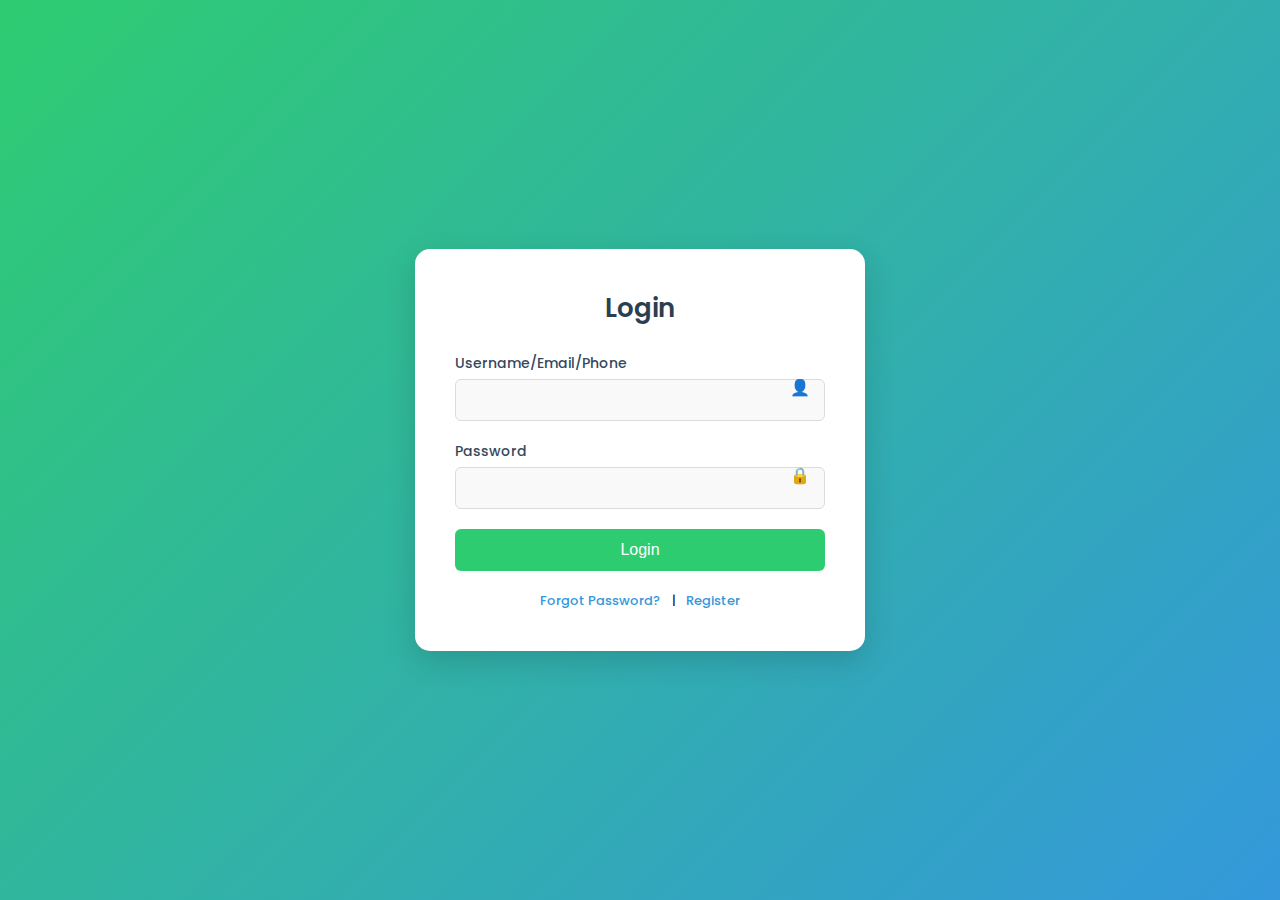
<file: trackmyclassproject/departments.html>
<!DOCTYPE html>
<html lang="en">
<head>
    <meta charset="UTF-8">
    <meta name="viewport" content="width=device-width, initial-scale=1.0">
    <title>Take Attendance - Smart Register</title>
    <link href="https://fonts.googleapis.com/css2?family=Poppins:wght@300;400;500;600&display=swap" rel="stylesheet">
    <style>
        * {
            margin: 0;
            padding: 0;
            box-sizing: border-box;
        }

        body {
            font-family: 'Poppins', sans-serif;
            min-height: 100vh;
            background: linear-gradient(135deg, #2ecc71, #3498db);
            display: flex;
            flex-direction: column;
            align-items: center;
            transition: opacity 0.3s ease;
        }

        header {
            width: 100%;
            padding: 20px 40px;
            background: #ffffff;
            border-radius: 0 0 15px 15px;
            box-shadow: 0 10px 30px rgba(0, 0, 0, 0.15);
            display: flex;
            justify-content: space-between;
            align-items: center;
            position: sticky;
            top: 0;
            z-index: 1000;
            transition: all 0.3s ease;
        }

        header:hover {
            box-shadow: 0 15px 40px rgba(0, 0, 0, 0.2);
        }

        .header-greeting {
            font-size: 26px;
            font-weight: 600;
            color: #2c3e50;
            text-align: center;
            flex-grow: 1;
            margin: 0;
        }

        .hamburger {
            display: none;
            font-size: 24px;
            background: none;
            border: none;
            color: #2c3e50;
            cursor: pointer;
            padding: 5px;
        }

        .header-buttons {
            display: flex;
            gap: 10px;
        }

        .back-btn {
            padding: 12px 20px;
            background: #3498db;
            color: #fff;
            border: none;
            border-radius: 6px;
            cursor: pointer;
            font-size: 16px;
            font-weight: 500;
            transition: background 0.3s ease, transform 0.2s ease;
            position: relative;
            overflow: hidden;
        }

        .back-btn:hover {
            background: #2980b9;
            transform: translateY(-2px);
        }

        .logout-btn {
            padding: 12px 20px;
            background: #e74c3c;
            color: #fff;
            border: none;
            border-radius: 6px;
            cursor: pointer;
            font-size: 16px;
            font-weight: 500;
            transition: background 0.3s ease, transform 0.2s ease;
            position: relative;
            overflow: hidden;
        }

        .logout-btn:hover {
            background: #c0392b;
            transform: translateY(-2px);
        }

        .tooltip {
            position: absolute;
            bottom: 100%;
            left: 50%;
            transform: translateX(-50%);
            background: #34495e;
            color: #fff;
            padding: 5px 10px;
            border-radius: 4px;
            font-size: 12px;
            visibility: hidden;
            opacity: 0;
            transition: opacity 0.2s ease;
            margin-bottom: 5px;
        }

        .back-btn:hover .tooltip,
        .logout-btn:hover .tooltip {
            visibility: visible;
            opacity: 1;
        }

        .dept {
            background: #ffffff;
            padding: 40px;
            border-radius: 15px;
            box-shadow: 0 10px 30px rgba(0, 0, 0, 0.15);
            width: 90%;
            max-width: 600px;
            margin-top: 40px;
            transition: all 0.3s ease;
            display: flex;
            flex-direction: column;
            align-items: center;
            gap: 20px;
        }

        .dept:hover {
            box-shadow: 0 15px 40px rgba(0, 0, 0, 0.2);
        }

        .deptb {
            padding: 12px 24px;
            background: #2ecc71;
            color: #fff;
            border: none;
            border-radius: 6px;
            cursor: pointer;
            font-size: 16px;
            font-weight: 500;
            width: 100%;
            max-width: 300px;
            transition: background 0.3s ease;
        }

        .deptb:hover {
            background: #27ae60;
        }

        .sections {
            display: none;
            flex-direction: column;
            gap: 10px;
            width: 100%;
            max-width: 300px;
            opacity: 0;
            transition: opacity 0.3s ease;
        }

        .sections.active {
            display: flex;
            opacity: 1;
        }

        .sections button {
            padding: 12px;
            background: #3498db;
            color: #fff;
            border: none;
            border-radius: 6px;
            cursor: pointer;
            font-size: 14px;
            transition: background 0.3s ease;
        }

        .sections button:hover {
            background: #2980b9;
        }

        .add-section-btn {
            background: #2ecc71;
        }

        .add-section-btn:hover {
            background: #27ae60;
        }

        .context-menu {
            position: absolute;
            background: #ffffff;
            border-radius: 15px;
            box-shadow: 0 10px 30px rgba(0, 0, 0, 0.15);
            z-index: 2000;
            display: none;
            flex-direction: column;
            opacity: 0;
            transition: opacity 0.2s ease;
        }

        .context-menu.active {
            display: flex;
            opacity: 1;
        }

        .context-menu button {
            padding: 12px 16px;
            background: #3498db;
            color: #fff;
            border: none;
            cursor: pointer;
            font-size: 14px;
            font-weight: 500;
            transition: background 0.3s ease;
        }

        .context-menu button:hover {
            background: #2980b9;
        }

        .context-menu .delete-btn {
            background: #e74c3c;
        }

        .context-menu .delete-btn:hover {
            background: #c0392b;
        }

        button:disabled {
            background: #95a5a6;
            cursor: not-allowed;
            transform: none;
        }

        @media (max-width: 768px) {
            header {
                padding: 15px 20px;
                flex-direction: row;
                justify-content: space-between;
            }
            .header-greeting {
                font-size: 22px;
            }
            .hamburger {
                display: block;
            }
            .header-buttons {
                display: none;
                position: absolute;
                top: 60px;
                right: 20px;
                background: #fff;
                border-radius: 6px;
                box-shadow: 0 5px 15px rgba(0, 0, 0, 0.1);
                padding: 10px;
                flex-direction: column;
                gap: 8px;
            }
            .header-buttons.active {
                display: flex;
            }
            .logout-btn {
                font-size: 14px;
                padding: 10px 15px;
                width: 100%;
            }
            .back-btn {
                font-size: 14px;
                padding: 10px 15px;
            }
            .dept {
                padding: 30px;
                max-width: 90%;
                margin-top: 20px;
            }
            .deptb, .sections button {
                font-size: 14px;
                padding: 10px;
            }
        }
    </style>
</head>
<body>
    <header>
        <button class="back-btn" onclick="goBack()" aria-label="Back to Dashboard">
            Back
            <span class="tooltip">Return to Dashboard</span>
        </button>
        <span class="header-greeting" id="headerGreeting">Welcome, User!</span>
        <button class="hamburger" onclick="toggleMenu()" aria-label="Toggle menu">☰</button>
        <div class="header-buttons" id="headerButtons">
            <button class="logout-btn" onclick="logout()" aria-label="Logout">
                Logout
                <span class="tooltip">End your session</span>
            </button>
        </div>
    </header>
    <div class="dept" id="buttonContainer">
        <button class="deptb" id="addDept" onclick="addDepartment()" aria-label="Add Department">Add Department</button>
    </div>
    <div id="contextMenu" class="context-menu"></div>

    <script>
        const loggedInUser = JSON.parse(localStorage.getItem('loggedInUser'));
        if (!loggedInUser) {
            window.location.href = 'login.html';
        }

        const userEmail = loggedInUser.email;
        const deptKey = `departments-${userEmail}`;
        let departmentsDB = JSON.parse(localStorage.getItem(deptKey)) || [];
        let currentDeptName = null;
        let currentSectionName = null;

        // Set welcome message with username
        document.getElementById('headerGreeting').textContent = `Welcome, ${loggedInUser.username}!`;

        function loadDepartments() {
            const buttonContainer = document.getElementById('buttonContainer');
            buttonContainer.innerHTML = '<button class="deptb" id="addDept" onclick="addDepartment()" aria-label="Add Department">Add Department</button>';
            departmentsDB.forEach(dept => addDepartmentToDOM(dept.name, dept.sections));
        }

        function addDepartmentToDOM(deptName, sections) {
            const buttonContainer = document.getElementById('buttonContainer');
            const newDeptButton = document.createElement('button');
            newDeptButton.className = 'deptb';
            newDeptButton.innerText = deptName;
            newDeptButton.setAttribute('aria-label', `Toggle sections for ${deptName}`);
            newDeptButton.onclick = () => toggleSections(deptName);
            newDeptButton.addEventListener('contextmenu', (e) => {
                e.preventDefault();
                showContextMenu(e, deptName, null);
            });

            const newSectionDiv = document.createElement('div');
            newSectionDiv.className = 'sections';
            newSectionDiv.id = deptName;

            sections.forEach(sec => {
                const secButton = document.createElement('button');
                secButton.innerText = sec;
                secButton.setAttribute('aria-label', `Go to attendance for ${sec} in ${deptName}`);
                secButton.onclick = () => navigateToAttendance(deptName, sec);
                secButton.addEventListener('contextmenu', (e) => {
                    e.preventDefault();
                    showContextMenu(e, deptName, sec);
                });
                newSectionDiv.appendChild(secButton);
            });

            const addSectionButton = document.createElement('button');
            addSectionButton.className = 'add-section-btn';
            addSectionButton.innerText = 'Add Section';
            addSectionButton.setAttribute('aria-label', `Add section to ${deptName}`);
            addSectionButton.onclick = () => addSection(deptName);
            newSectionDiv.appendChild(addSectionButton);

            buttonContainer.insertBefore(newDeptButton, document.getElementById('addDept'));
            buttonContainer.insertBefore(newSectionDiv, document.getElementById('addDept'));
        }

        function toggleSections(deptId) {
            const section = document.getElementById(deptId);
            const allSections = document.querySelectorAll('.sections');
            const isOpen = section.classList.contains('active');
            allSections.forEach(s => s.classList.remove('active'));
            if (!isOpen) {
                section.classList.add('active');
            }
        }

        function navigateToAttendance(dept, section) {
            document.body.style.opacity = '0.7';
            document.body.style.cursor = 'wait';
            const buttons = document.querySelectorAll('button');
            buttons.forEach(btn => btn.disabled = true);
            setTimeout(() => {
                window.location.href = `attendance.html?dept=${encodeURIComponent(dept)}&section=${encodeURIComponent(section)}`;
            }, 300);
        }

        function addDepartment() {
            const addDeptBtn = document.getElementById('addDept');
            addDeptBtn.disabled = true;
            const newDeptName = prompt('Enter the department name:');
            if (!newDeptName || newDeptName.trim() === '') {
                addDeptBtn.disabled = false;
                return;
            }

            if (departmentsDB.some(dept => dept.name === newDeptName)) {
                alert('Department already exists!');
                addDeptBtn.disabled = false;
                return;
            }

            const newDept = { name: newDeptName, sections: ['Sec A', 'Sec B'] };
            departmentsDB.push(newDept);
            localStorage.setItem(deptKey, JSON.stringify(departmentsDB));
            addDepartmentToDOM(newDeptName, newDept.sections);
            addDeptBtn.disabled = false;
        }

        function addSection(deptName) {
            const newSectionName = prompt('Enter the section name:');
            if (!newSectionName || newSectionName.trim() === '') return;

            const deptIndex = departmentsDB.findIndex(dept => dept.name === deptName);
            if (deptIndex === -1) return;

            if (departmentsDB[deptIndex].sections.includes(newSectionName)) {
                alert('Section already exists in this department!');
                return;
            }

            departmentsDB[deptIndex].sections.push(newSectionName);
            localStorage.setItem(deptKey, JSON.stringify(departmentsDB));
            loadDepartments();
            toggleSections(deptName);
        }

        function showContextMenu(e, deptName, sectionName) {
            currentDeptName = deptName;
            currentSectionName = sectionName;
            const contextMenu = document.getElementById('contextMenu');
            contextMenu.innerHTML = sectionName
                ? `<button class="edit-btn" onclick="editSection()" aria-label="Edit section">Edit</button>
                   <button class="delete-btn" onclick="deleteSection()" aria-label="Delete section">Delete</button>`
                : `<button class="edit-btn" onclick="editDepartment()" aria-label="Edit department">Edit</button>
                   <button class="delete-btn" onclick="deleteDepartment()" aria-label="Delete department">Delete</button>`;
            contextMenu.classList.add('active');
            const { pageX: x, pageY: y } = e;
            const { offsetWidth: menuWidth, offsetHeight: menuHeight } = contextMenu;
            contextMenu.style.left = `${Math.min(x, window.innerWidth - menuWidth)}px`;
            contextMenu.style.top = `${Math.min(y, window.innerHeight - menuHeight)}px`;
            document.addEventListener('click', hideContextMenu, { once: true });
        }

        function hideContextMenu() {
            document.getElementById('contextMenu').classList.remove('active');
            currentDeptName = null;
            currentSectionName = null;
        }

        function editDepartment() {
            if (!currentDeptName) return;
            const newDeptName = prompt('Edit department name:', currentDeptName);
            if (!newDeptName || newDeptName.trim() === '' || newDeptName === currentDeptName) return;

            if (departmentsDB.some(dept => dept.name === newDeptName)) {
                alert('Department name already exists!');
                return;
            }

            const deptIndex = departmentsDB.findIndex(dept => dept.name === currentDeptName);
            if (deptIndex !== -1) {
                departmentsDB[deptIndex].name = newDeptName;
                localStorage.setItem(deptKey, JSON.stringify(departmentsDB));
                loadDepartments();
                toggleSections(newDeptName);
            }
            hideContextMenu();
        }

        function deleteDepartment() {
            if (!currentDeptName || !confirm(`Delete department "${currentDeptName}" and all its sections?`)) return;

            departmentsDB = departmentsDB.filter(dept => dept.name !== currentDeptName);
            localStorage.setItem(deptKey, JSON.stringify(departmentsDB));
            loadDepartments();
            hideContextMenu();
        }

        function editSection() {
            if (!currentDeptName || !currentSectionName) return;
            const newSectionName = prompt('Edit section name:', currentSectionName);
            if (!newSectionName || newSectionName.trim() === '' || newSectionName === currentSectionName) return;

            const deptIndex = departmentsDB.findIndex(dept => dept.name === currentDeptName);
            if (deptIndex === -1) return;

            if (departmentsDB[deptIndex].sections.includes(newSectionName)) {
                alert('Section name already exists in this department!');
                return;
            }

            const sectionIndex = departmentsDB[deptIndex].sections.indexOf(currentSectionName);
            if (sectionIndex !== -1) {
                departmentsDB[deptIndex].sections[sectionIndex] = newSectionName;
                localStorage.setItem(deptKey, JSON.stringify(departmentsDB));
                loadDepartments();
                toggleSections(currentDeptName);
            }
            hideContextMenu();
        }

        function deleteSection() {
            if (!currentDeptName || !currentSectionName || !confirm(`Delete section "${currentSectionName}" from "${currentDeptName}"?`)) return;

            const deptIndex = departmentsDB.findIndex(dept => dept.name === currentDeptName);
            if (deptIndex === -1) return;

            departmentsDB[deptIndex].sections = departmentsDB[deptIndex].sections.filter(sec => sec !== currentSectionName);
            if (departmentsDB[deptIndex].sections.length === 0) {
                departmentsDB.splice(deptIndex, 1);
            }
            localStorage.setItem(deptKey, JSON.stringify(departmentsDB));
            loadDepartments();
            if (departmentsDB.some(dept => dept.name === currentDeptName)) {
                toggleSections(currentDeptName);
            }
            hideContextMenu();
        }

        function toggleMenu() {
            const menu = document.getElementById('headerButtons');
            menu.classList.toggle('active');
            document.addEventListener('click', closeMenuOutside, { once: true });
        }

        function closeMenuOutside(e) {
            const menu = document.getElementById('headerButtons');
            const hamburger = document.querySelector('.hamburger');
            if (!menu.contains(e.target) && !hamburger.contains(e.target)) {
                menu.classList.remove('active');
            }
        }

        function logout() {
            if (confirm('Are you sure you want to logout?')) {
                document.body.style.opacity = '0.7';
                document.body.style.cursor = 'wait';
                localStorage.setItem('lastLogin', Date.now());
                localStorage.removeItem('loggedInUser');
                setTimeout(() => {
                    window.location.href = 'login.html';
                }, 300);
            }
        }

        function goBack() {
            document.body.style.opacity = '0.7';
            document.body.style.cursor = 'wait';
            const buttons = document.querySelectorAll('button');
            buttons.forEach(btn => btn.disabled = true);
            setTimeout(() => {
                window.location.href = 'index.html';
            }, 300);
        }

        function resetLoadingState() {
            document.body.style.opacity = '1';
            document.body.style.cursor = 'default';
            const buttons = document.querySelectorAll('button');
            buttons.forEach(btn => btn.disabled = false);
        }

        // Load departments on page load
        loadDepartments();
    </script>
</body>
</html>
</file>
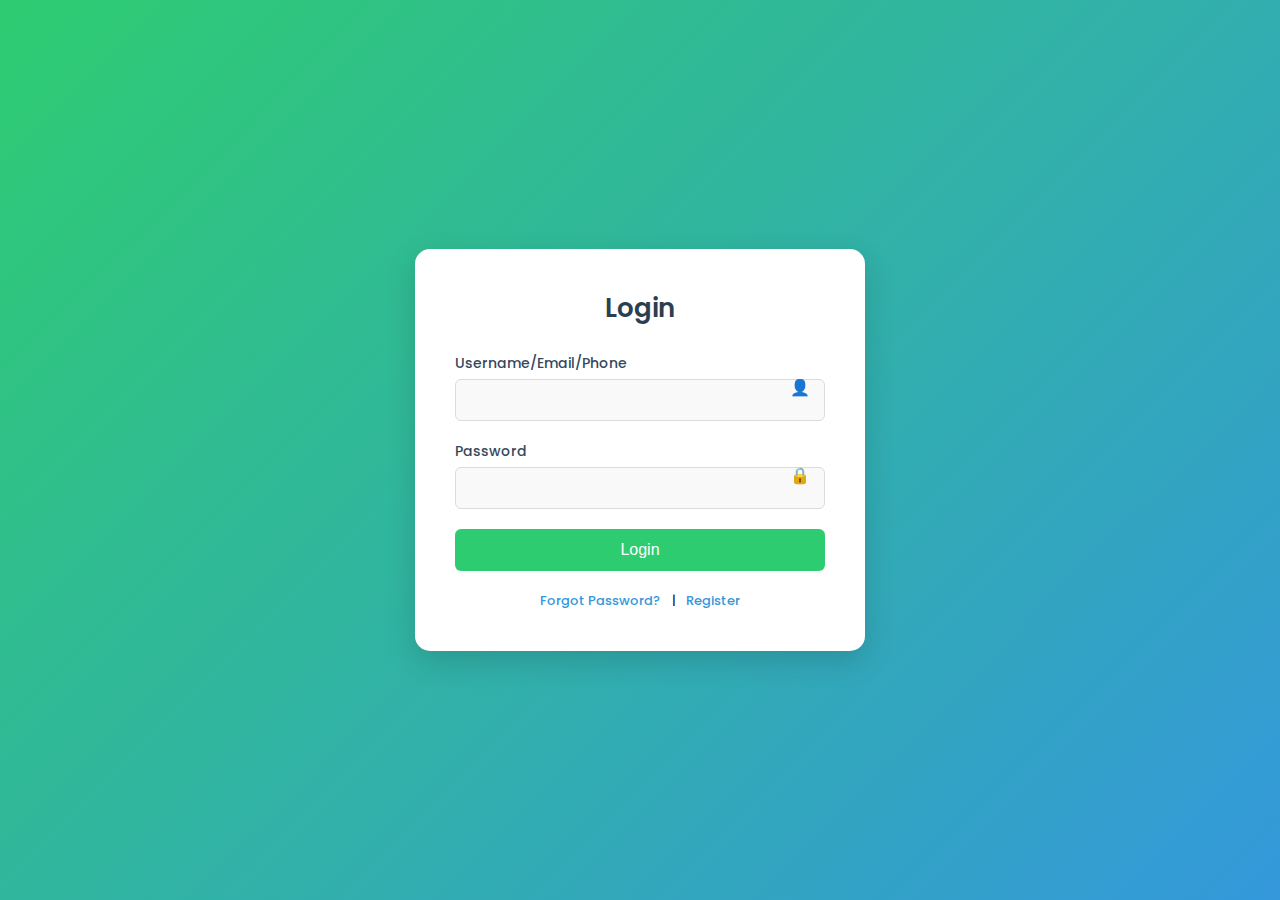
<file: trackmyclassproject/login.html>
<!DOCTYPE html>
<html lang="en">
<head>
    <meta charset="UTF-8">
    <meta name="viewport" content="width=device-width, initial-scale=1.0">
    <title>Auth Portal</title>
    <link href="https://fonts.googleapis.com/css2?family=Poppins:wght@300;400;500;600&display=swap" rel="stylesheet">
    <style>
        * {
            margin: 0;
            padding: 0;
            box-sizing: border-box;
        }

        body {
            font-family: 'Poppins', sans-serif;
            min-height: 100vh;
            background: linear-gradient(135deg, #2ecc71, #3498db);
            display: flex;
            justify-content: center;
            align-items: center;
            overflow-y: auto;
        }

        .container {
            background: #ffffff;
            padding: 40px;
            border-radius: 15px;
            box-shadow: 0 10px 30px rgba(0, 0, 0, 0.15);
            width: 100%;
            max-width: 450px;
            transition: all 0.3s ease;
            position: relative;
        }

        .container:hover {
            box-shadow: 0 15px 40px rgba(0, 0, 0, 0.2);
        }

        .form-section {
            display: none;
            flex-direction: column;
            align-items: center;
        }

        .form-section.active {
            display: flex;
        }

        h2 {
            text-align: center;
            margin-bottom: 25px;
            font-weight: 600;
            color: #2c3e50;
            font-size: 26px;
        }

        form {
            width: 100%;
        }

        .input-group {
            position: relative;
            margin-bottom: 20px;
        }

        label {
            font-weight: 500;
            color: #34495e;
            font-size: 14px;
            margin-bottom: 5px;
            display: block;
        }

        input[type="text"],
        input[type="password"],
        input[type="email"],
        input[type="tel"] {
            padding: 12px 40px 12px 15px;
            border: 1px solid #dcdcdc;
            border-radius: 6px;
            background: #f9f9f9;
            width: 100%;
            font-size: 14px;
            transition: all 0.3s ease;
        }

        input:focus {
            border-color: #3498db;
            background: #fff;
            box-shadow: 0 0 10px rgba(52, 152, 219, 0.2);
            outline: none;
        }

        .input-icon {
            position: absolute;
            right: 15px;
            top: 50%;
            transform: translateY(-50%);
            color: #7f8c8d;
            font-size: 16px;
        }

        button {
            padding: 12px;
            background: #2ecc71;
            color: #fff;
            border: none;
            border-radius: 6px;
            cursor: pointer;
            font-size: 16px;
            font-weight: 500;
            width: 100%;
            transition: background 0.3s ease;
        }

        button:hover {
            background: #27ae60;
        }

        button:disabled {
            background: #95a5a6;
            cursor: not-allowed;
        }

        .links {
            text-align: center;
            margin-top: 20px;
            font-size: 13px;
        }

        .links a {
            color: #3498db;
            text-decoration: none;
            font-weight: 500;
            margin: 0 8px;
            transition: color 0.3s ease;
        }

        .links a:hover {
            color: #2980b9;
            text-decoration: underline;
        }

        .message {
            font-size: 13px;
            margin-top: 10px;
            text-align: center;
            padding: 10px;
            border-radius: 4px;
            display: none;
        }

        .message.success {
            color: #27ae60;
            background: #e8f5e9;
            display: block;
        }

        .message.error {
            color: #c0392b;
            background: #fce4e4;
            display: block;
        }

        @media (max-width: 480px) {
            .container {
                max-width: 90%;
                padding: 30px;
            }
            h2 { font-size: 22px; }
            button { font-size: 14px; }
            input[type="text"], input[type="password"], input[type="email"], input[type="tel"] {
                font-size: 13px;
            }
        }
    </style>
</head>
<body>
    <div class="container">
        <div class="form-section login active" id="loginFormSection">
            <h2>Login</h2>
            <form id="loginForm" onsubmit="return handleLogin(event)">
                <div class="input-group">
                    <label for="loginIdentifier">Username/Email/Phone</label>
                    <input type="text" id="loginIdentifier" name="loginIdentifier" required autocomplete="username">
                    <span class="input-icon">👤</span>
                </div>
                <div class="input-group">
                    <label for="password">Password</label>
                    <input type="password" id="password" name="password" required autocomplete="current-password">
                    <span class="input-icon">🔒</span>
                </div>
                <button type="submit">Login</button>
            </form>
            <div class="message" id="loginMessage"></div>
            <div class="links">
                <a href="#" id="forgotPasswordLink">Forgot Password?</a> | 
                <a href="#" id="registerLink">Register</a>
            </div>
        </div>
        <div class="form-section register" id="registerFormSection">
            <h2>Register</h2>
            <form id="registerFormElement" onsubmit="return handleRegister(event)">
                <div class="input-group">
                    <label for="username">Username</label>
                    <input type="text" id="username" name="username" required minlength="3" autocomplete="username">
                    <span class="input-icon">👤</span>
                </div>
                <div class="input-group">
                    <label for="regEmail">Email</label>
                    <input type="email" id="regEmail" name="email" required autocomplete="email">
                    <span class="input-icon">✉️</span>
                </div>
                <div class="input-group">
                    <label for="phone">Phone Number</label>
                    <input type="tel" id="phone" name="phone" required pattern="[0-9]{10}" title="Please enter a 10-digit phone number">
                    <span class="input-icon">📞</span>
                </div>
                <div class="input-group">
                    <label for="regPassword">Password</label>
                    <input type="password" id="regPassword" name="password" required minlength="8" autocomplete="new-password">
                    <span class="input-icon">🔒</span>
                </div>
                <div class="input-group">
                    <label for="confirmPassword">Confirm Password</label>
                    <input type="password" id="confirmPassword" name="confirmPassword" required minlength="8" autocomplete="new-password">
                    <span class="input-icon">🔒</span>
                </div>
                <button type="submit">Register</button>
            </form>
            <div class="message" id="registerMessage"></div>
            <div class="links">
                <a href="#" id="loginLink">Login</a>
            </div>
        </div>
        <div class="form-section forgot" id="forgotPasswordFormSection">
            <h2>Reset Password</h2>
            <form id="forgotPasswordFormElement" onsubmit="return handleForgotPassword(event)">
                <div class="input-group">
                    <label for="forgotEmail">Email</label>
                    <input type="email" id="forgotEmail" name="forgotEmail" required autocomplete="email">
                    <span class="input-icon">✉️</span>
                </div>
                <button type="submit">Send Reset Link</button>
            </form>
            <div class="message" id="forgotMessage"></div>
            <div class="links">
                <a href="#" id="loginLinkFromForgot">Login</a>
            </div>
        </div>
    </div>

    <script>
        const loginSection = document.getElementById('loginFormSection');
        const registerSection = document.getElementById('registerFormSection');
        const forgotSection = document.getElementById('forgotPasswordFormSection');
        const registerLink = document.getElementById('registerLink');
        const loginLink = document.getElementById('loginLink');
        const forgotPasswordLink = document.getElementById('forgotPasswordLink');
        const loginLinkFromForgot = document.getElementById('loginLinkFromForgot');

        function showSection(section) {
            [loginSection, registerSection, forgotSection].forEach(s => s.classList.remove('active'));
            section.classList.add('active');
            clearMessages();
        }

        function clearMessages() {
            document.querySelectorAll('.message').forEach(msg => {
                msg.textContent = '';
                msg.className = 'message';
            });
        }

        function showMessage(elementId, text, type) {
            const msg = document.getElementById(elementId);
            msg.textContent = text;
            msg.className = `message ${type}`;
        }

        registerLink.addEventListener('click', (e) => { e.preventDefault(); showSection(registerSection); });
        loginLink.addEventListener('click', (e) => { e.preventDefault(); showSection(loginSection); });
        forgotPasswordLink.addEventListener('click', (e) => { e.preventDefault(); showSection(forgotSection); });
        loginLinkFromForgot.addEventListener('click', (e) => { e.preventDefault(); showSection(loginSection); });

        function handleRegister(event) {
            event.preventDefault();
            const form = event.target;
            const button = form.querySelector('button');
            const username = document.getElementById('username').value.trim();
            const email = document.getElementById('regEmail').value.trim();
            const phone = document.getElementById('phone').value.trim();
            const password = document.getElementById('regPassword').value;
            const confirmPassword = document.getElementById('confirmPassword').value;

            button.disabled = true;

            try {
                if (!/^[a-zA-Z0-9_]+$/.test(username)) {
                    throw new Error('Username can only contain letters, numbers, and underscores.');
                }

                if (!/^[0-9]{10}$/.test(phone)) {
                    throw new Error('Phone number must be 10 digits.');
                }

                if (password !== confirmPassword) {
                    throw new Error('Passwords do not match.');
                }

                let users = JSON.parse(localStorage.getItem('users')) || [];
                if (users.some(user => user.email === email)) {
                    throw new Error('Email already registered.');
                }
                if (users.some(user => user.phone === phone)) {
                    throw new Error('Phone number already registered.');
                }
                if (users.some(user => user.username === username)) {
                    throw new Error('Username already taken.');
                }

                if (password.length < 8) {
                    throw new Error('Password must be at least 8 characters long.');
                }

                const newUser = { 
                    username, 
                    email, 
                    phone,
                    password: btoa(password) 
                };
                users.push(newUser);
                localStorage.setItem('users', JSON.stringify(users));
                localStorage.setItem(`departments-${email}`, JSON.stringify([]));
                localStorage.setItem(`attendance-${email}`, JSON.stringify({}));
                localStorage.setItem(`history-${email}`, JSON.stringify([]));

                showMessage('registerMessage', 'Registration successful! Please log in.', 'success');
                setTimeout(() => {
                    showSection(loginSection);
                    form.reset();
                }, 1500);
            } catch (error) {
                showMessage('registerMessage', error.message, 'error');
            } finally {
                button.disabled = false;
            }
            return false;
        }

        function handleLogin(event) {
            event.preventDefault();
            const form = event.target;
            const button = form.querySelector('button');
            const identifier = document.getElementById('loginIdentifier').value.trim();
            const password = document.getElementById('password').value;

            button.disabled = true;

            try {
                let users = JSON.parse(localStorage.getItem('users')) || [];
                const user = users.find(user => 
                    (user.username === identifier || 
                     user.email === identifier || 
                     user.phone === identifier) && 
                    user.password === btoa(password)
                );

                if (!user) {
                    throw new Error('Invalid credentials.');
                }

                localStorage.setItem('loggedInUser', JSON.stringify({ 
                    username: user.username, 
                    email: user.email,
                    phone: user.phone 
                }));
                showMessage('loginMessage', 'Login successful! Redirecting...', 'success');
                setTimeout(() => window.location.href = 'index.html', 1000);
            } catch (error) {
                showMessage('loginMessage', error.message, 'error');
            } finally {
                button.disabled = false;
            }
            return false;
        }

        function handleForgotPassword(event) {
            event.preventDefault();
            const form = event.target;
            const button = form.querySelector('button');
            const email = document.getElementById('forgotEmail').value.trim();

            button.disabled = true;

            try {
                let users = JSON.parse(localStorage.getItem('users')) || [];
                const user = users.find(user => user.email === email);

                if (!user) {
                    throw new Error('Email not found.');
                }

                showMessage('forgotMessage', 'Reset link sent! Check console (simulated).', 'success');
                console.log(`Password for ${email}: ${atob(user.password)}`);
                setTimeout(() => {
                    showSection(loginSection);
                    form.reset();
                }, 1500);
            } catch (error) {
                showMessage('forgotMessage', error.message, 'error');
            } finally {
                button.disabled = false;
            }
            return false;
        }
    </script>
</body>
</html>
</file>
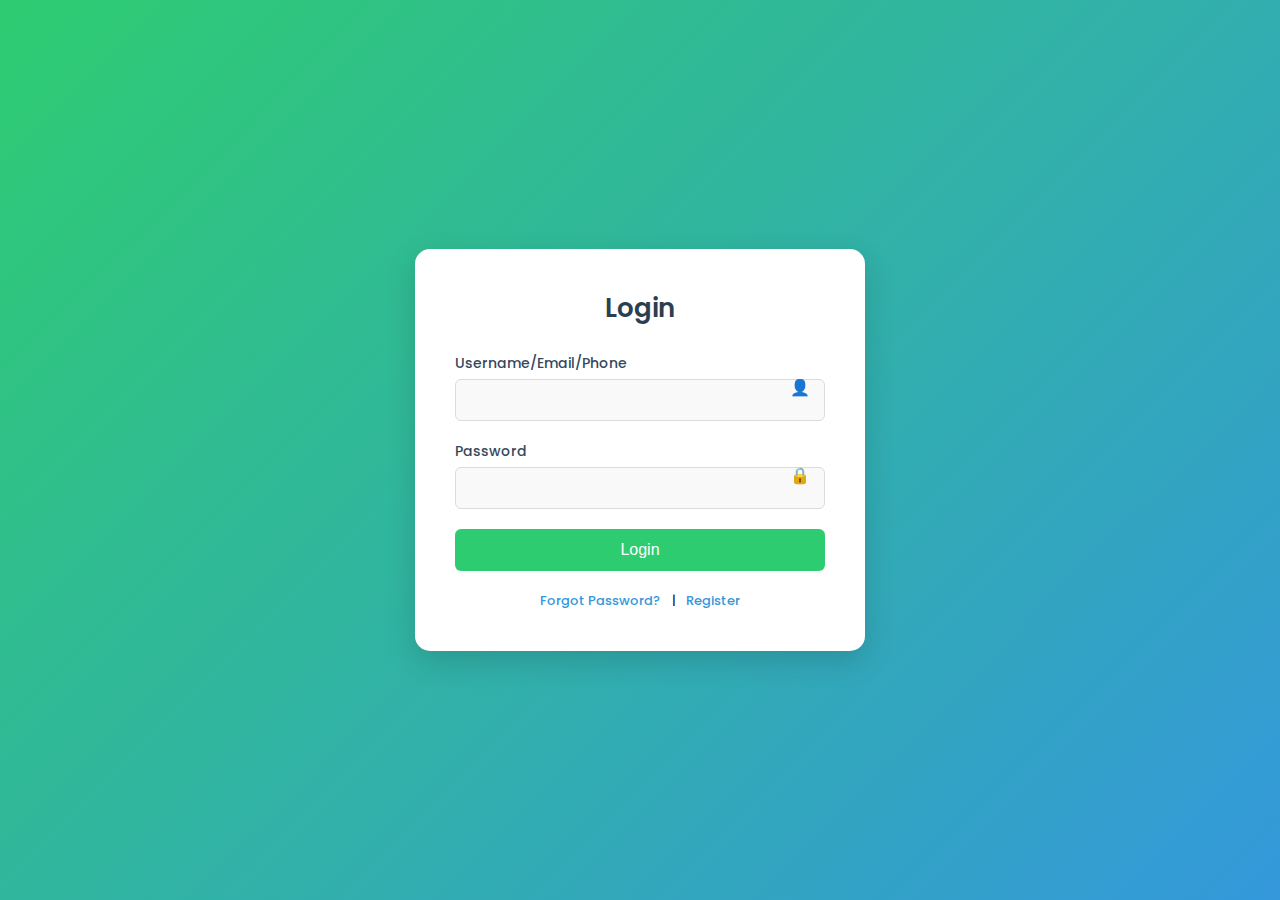
<file: trackmyclassproject/marks_entry.html>
<!DOCTYPE html>
<html lang="en">
<head>
    <meta charset="UTF-8">
    <meta name="viewport" content="width=device-width, initial-scale=1.0">
    <title>Marks Entry - Smart Register</title>
    <link href="https://fonts.googleapis.com/css2?family=Poppins:wght@300;400;500;600&display=swap" rel="stylesheet">
    <style>
        * { margin: 0; padding: 0; box-sizing: border-box; }
        body { font-family: 'Poppins', sans-serif; min-height: 100vh; background: linear-gradient(135deg, #2ecc71, #3498db); display: flex; flex-direction: column; align-items: center; padding: 20px; transition: opacity 0.3s ease; }
        .header { width: 100%; padding: 20px 40px; background: #ffffff; border-radius: 0 0 15px 15px; box-shadow: 0 10px 30px rgba(0, 0, 0, 0.15); display: flex; justify-content: space-between; align-items: center; position: sticky; top: 0; z-index: 1000; transition: all 0.3s ease; }
        .header:hover { box-shadow: 0 15px 40px rgba(0, 0, 0, 0.2); }
        .header-greeting { font-size: 26px; font-weight: 600; color: #2c3e50; text-align: center; flex-grow: 1; }
        .hamburger { display: none; font-size: 24px; background: none; border: none; color: #2c3e50; cursor: pointer; padding: 5px; }
        .menu-container { position: relative; }
        .menu { display: flex; gap: 10px; }
        .back-btn { padding: 12px 20px; background: #3498db; color: #fff; border: none; border-radius: 6px; cursor: pointer; font-size: 16px; font-weight: 500; transition: background 0.3s ease, transform 0.2s ease; position: relative; overflow: hidden; }
        .back-btn:hover { background: #2980b9; transform: translateY(-2px); }
        .menu-btn { padding: 12px 20px; background: #e74c3c; color: #fff; border: none; border-radius: 6px; cursor: pointer; font-size: 16px; font-weight: 500; transition: background 0.3s ease, transform 0.2s ease; }
        .menu-btn:hover { background: #c0392b; transform: translateY(-2px); }
        .tooltip { position: absolute; bottom: 100%; left: 50%; transform: translateX(-50%); background: #34495e; color: #fff; padding: 5px 10px; border-radius: 4px; font-size: 12px; visibility: hidden; opacity: 0; transition: opacity 0.2s ease; margin-bottom: 5px; }
        .back-btn:hover .tooltip, .menu-btn:hover .tooltip { visibility: visible; opacity: 1; }
        .marks-container { background: #ffffff; padding: 40px; border-radius: 15px; box-shadow: 0 10px 30px rgba(0, 0, 0, 0.15); width: 90%; max-width: 1000px; margin-top: 40px; transition: all 0.3s ease; position: relative; }
        .marks-container:hover { box-shadow: 0 15px 40px rgba(0, 0, 0, 0.2); }
        .selection-container { margin-bottom: 20px; display: flex; gap: 10px; justify-content: center; }
        select, input { padding: 12px; font-size: 14px; border: 1px solid #dcdcdc; border-radius: 6px; background: #f9f9f9; transition: all 0.3s ease; }
        select:focus, input:focus { border-color: #3498db; background: #fff; box-shadow: 0 0 10px rgba(52, 152, 219, 0.2); outline: none; }
        table { width: 100%; border-collapse: collapse; margin-top: 20px; }
        th, td { padding: 12px; text-align: center; border-bottom: 1px solid #ddd; }
        th { background: #2ecc71; color: #fff; font-weight: 600; }
        tr:hover { background: #f5f5f5; }
        input[type="number"] { width: 80px; }
        .submit-btn { padding: 12px 28px; background: #2ecc71; color: #fff; border: none; border-radius: 6px; cursor: pointer; font-size: 16px; font-weight: 500; transition: background 0.3s ease; margin-top: 20px; display: block; margin-left: auto; margin-right: auto; }
        .submit-btn:hover { background: #27ae60; }
        .submit-btn:disabled { background: #95a5a6; cursor: not-allowed; }
        .error { color: #e74c3c; font-size: 14px; margin-top: 10px; text-align: center; }
        .notification-card { background: #ffffff; padding: 10px 20px; border-radius: 8px; box-shadow: 0 5px 15px rgba(0, 0, 0, 0.2); font-size: 14px; color: #2c3e50; text-align: center; opacity: 0; transition: opacity 0.5s ease; margin-top: 10px; max-width: 80%; margin-left: auto; margin-right: auto; }
        .notification-card.active { opacity: 1; }
        @media (max-width: 768px) {
            .header { padding: 15px 20px; flex-direction: row; justify-content: space-between; }
            .header-greeting { font-size: 22px; }
            .hamburger { display: block; }
            .menu { display: none; position: absolute; top: 60px; right: 20px; background: #fff; border-radius: 6px; box-shadow: 0 5px 15px rgba(0, 0, 0, 0.1); padding: 10px; flex-direction: column; gap: 8px; }
            .menu.active { display: flex; }
            .back-btn { font-size: 14px; padding: 10px 15px; }
            .menu-btn { font-size: 14px; padding: 10px 15px; width: 100%; }
            .marks-container { padding: 20px; }
            .selection-container { flex-direction: column; }
            select, input { width: 100%; font-size: 13px; padding: 10px; }
            th, td { font-size: 12px; padding: 8px; }
            input[type="number"] { width: 60px; }
            .submit-btn { font-size: 14px; padding: 10px 22px; }
            .notification-card { font-size: 12px; padding: 8px 16px; max-width: 90%; }
        }
    </style>
</head>
<body onload="initializeMarksEntry()">
    <div class="header">
        <button class="back-btn" onclick="goBack()" aria-label="Back to Dashboard">
            Back
            <span class="tooltip">Return to Dashboard</span>
        </button>
        <span class="header-greeting" id="headerGreeting">Marks Entry</span>
        <div class="menu-container">
            <button class="hamburger" onclick="toggleMenu()" aria-label="Toggle menu">☰</button>
            <div class="menu" id="headerMenu">
                <button class="menu-btn" onclick="logout()" aria-label="Logout">
                    Logout
                    <span class="tooltip">End your session</span>
                </button>
            </div>
        </div>
    </div>
    <div class="marks-container" id="marksContainer">
        <div class="selection-container">
            <select id="deptSelect" onchange="updateSections()" aria-label="Select Department">
                <option value="">Select Department</option>
            </select>
            <select id="sectionSelect" onchange="loadStudents()" aria-label="Select Section">
                <option value="">Select Section</option>
            </select>
        </div>
        <table id="marksTable">
            <thead>
                <tr>
                    <th>Roll Number</th>
                    <th>Mid-term (15)</th>
                    <th>Assignment (5)</th>
                    <th>Quiz (10)</th>
                </tr>
            </thead>
            <tbody id="marksBody"></tbody>
        </table>
        <button class="submit-btn" id="submitBtn" onclick="submitMarks()" aria-label="Submit Marks" disabled>Submit Marks</button>
        <div id="notificationCard" class="notification-card"></div>
        <div class="error" id="errorMessage"></div>
    </div>

    <script>
        const loggedInUser = JSON.parse(localStorage.getItem('loggedInUser'));
        if (!loggedInUser) {
            window.location.href = 'login.html';
        }

        const userEmail = loggedInUser.email;
        const urlParams = new URLSearchParams(window.location.search);
        let currentDepartment = decodeURIComponent(urlParams.get('dept') || '');
        let currentSection = decodeURIComponent(urlParams.get('section') || '');
        const deptKey = `departments-${userEmail}`;
        const attendanceKey = `attendance-${userEmail}`;
        const marksKey = `marks-${userEmail}`;
        let departmentsDB = JSON.parse(localStorage.getItem(deptKey)) || [];
        let attendanceDB = JSON.parse(localStorage.getItem(attendanceKey)) || {};
        let marksDB = JSON.parse(localStorage.getItem(marksKey)) || {};

        function initializeMarksEntry() {
            document.getElementById('headerGreeting').textContent = `Marks Entry${currentDepartment && currentSection ? ` - ${currentDepartment.toUpperCase()}-${currentSection.toUpperCase()}` : ''}`;
            
            const deptSelect = document.getElementById('deptSelect');
            departmentsDB.forEach(dept => {
                const option = document.createElement('option');
                option.value = dept.name;
                option.textContent = dept.name;
                deptSelect.appendChild(option);
            });

            if (currentDepartment && currentSection) {
                deptSelect.value = currentDepartment;
                updateSections();
                document.getElementById('sectionSelect').value = currentSection;
                loadStudents();
            }
        }

        function updateSections() {
            const deptSelect = document.getElementById('deptSelect');
            const sectionSelect = document.getElementById('sectionSelect');
            currentDepartment = deptSelect.value;
            sectionSelect.innerHTML = '<option value="">Select Section</option>';

            if (currentDepartment) {
                const dept = departmentsDB.find(d => d.name === currentDepartment);
                if (dept) {
                    dept.sections.forEach(section => {
                        const option = document.createElement('option');
                        option.value = section;
                        option.textContent = section;
                        sectionSelect.appendChild(option);
                    });
                } else {
                    showNotification('No sections found for this department.');
                }
                document.getElementById('headerGreeting').textContent = `Marks Entry${currentSection ? ` - ${currentDepartment.toUpperCase()}-${currentSection.toUpperCase()}` : ''}`;
            }
            loadStudents();
        }

        function loadStudents() {
            const sectionSelect = document.getElementById('sectionSelect');
            currentSection = sectionSelect.value;
            const marksBody = document.getElementById('marksBody');
            marksBody.innerHTML = '';
            document.getElementById('submitBtn').disabled = true;
            document.getElementById('errorMessage').textContent = '';

            if (!currentDepartment || !currentSection) {
                marksBody.innerHTML = '<tr><td colspan="4">Please select a department and section.</td></tr>';
                return;
            }

            document.getElementById('headerGreeting').textContent = `Marks Entry - ${currentDepartment.toUpperCase()}-${currentSection.toUpperCase()}`;

            const sectionAttendance = attendanceDB[`${currentDepartment}-${currentSection}`] || { students: [] };
            if (sectionAttendance.students.length === 0) {
                marksBody.innerHTML = '<tr><td colspan="4">No students found. Please add students in Attendance first.</td></tr>';
                return;
            }

            const sectionMarks = marksDB[`${currentDepartment}-${currentSection}`] || {};
            sectionAttendance.students.forEach(student => {
                const marks = sectionMarks[student.label] || { midterm: '', assignment: '', quiz: '' };
                const row = document.createElement('tr');
                row.innerHTML = `
                    <td>${student.label}</td>
                    <td><input type="number" min="0" max="15" value="${marks.midterm}" data-roll="${student.label}" data-type="midterm" oninput="validateMarks(this)"></td>
                    <td><input type="number" min="0" max="5" value="${marks.assignment}" data-roll="${student.label}" data-type="assignment" oninput="validateMarks(this)"></td>
                    <td><input type="number" min="0" max="10" value="${marks.quiz}" data-roll="${student.label}" data-type="quiz" oninput="validateMarks(this)"></td>
                `;
                marksBody.appendChild(row);
            });
            document.getElementById('submitBtn').disabled = false;
        }

        function validateMarks(input) {
            const value = parseFloat(input.value);
            const max = parseFloat(input.max);
            const roll = input.dataset.roll;
            const type = input.dataset.type;

            if (isNaN(value) || value < 0 || value > max) {
                input.value = '';
                document.getElementById('errorMessage').textContent = `Invalid ${type} marks for ${roll}. Must be between 0 and ${max}.`;
            } else {
                document.getElementById('errorMessage').textContent = '';
            }
        }

        function submitMarks() {
            const marksBody = document.getElementById('marksBody');
            const inputs = marksBody.querySelectorAll('input');
            const sectionMarks = {};

            inputs.forEach(input => {
                const roll = input.dataset.roll;
                const type = input.dataset.type;
                const value = input.value.trim();

                if (!sectionMarks[roll]) sectionMarks[roll] = { midterm: '', assignment: '', quiz: '' };
                sectionMarks[roll][type] = value === '' ? '' : parseFloat(value).toString();
            });

            marksDB[`${currentDepartment}-${currentSection}`] = sectionMarks;
            localStorage.setItem(marksKey, JSON.stringify(marksDB));
            
            // Show notification below submit button
            showNotification('Submit Successfully');
            
            // Refresh the page after 2 seconds (after notification fades)
            setTimeout(() => {
                window.location.reload();
            }, 2000);
        }

        function goBack() {
            try {
                document.body.style.opacity = '0.7';
                document.body.style.cursor = 'wait';
                const buttons = document.querySelectorAll('button');
                buttons.forEach(btn => btn.disabled = true);
                setTimeout(() => {
                    window.location.href = 'index.html';
                }, 300);
            } catch (error) {
                console.error('Navigation error:', error);
                showNotification('Navigation failed. Please try again.');
                document.body.style.opacity = '1';
                document.body.style.cursor = 'default';
                buttons.forEach(btn => btn.disabled = false);
            }
        }

        function logout() {
            if (confirm('Are you sure you want to logout?')) {
                document.body.style.opacity = '0.7';
                document.body.style.cursor = 'wait';
                localStorage.setItem('lastLogin', Date.now());
                localStorage.removeItem('loggedInUser');
                setTimeout(() => {
                    window.location.href = 'login.html';
                }, 300);
            }
        }

        function toggleMenu() {
            const menu = document.getElementById('headerMenu');
            menu.classList.toggle('active');
            document.addEventListener('click', closeMenuOutside, { once: true });
        }

        function closeMenuOutside(e) {
            const menu = document.getElementById('headerMenu');
            const hamburger = document.querySelector('.hamburger');
            if (!menu.contains(e.target) && !hamburger.contains(e.target)) {
                menu.classList.remove('active');
            }
        }

        function showNotification(message) {
            const notificationCard = document.getElementById('notificationCard');
            if (notificationCard) {
                notificationCard.textContent = message;
                notificationCard.classList.add('active');
                setTimeout(() => {
                    notificationCard.classList.remove('active');
                }, 2000);
            }
        }
    </script>
</body>
</html>
</file>
